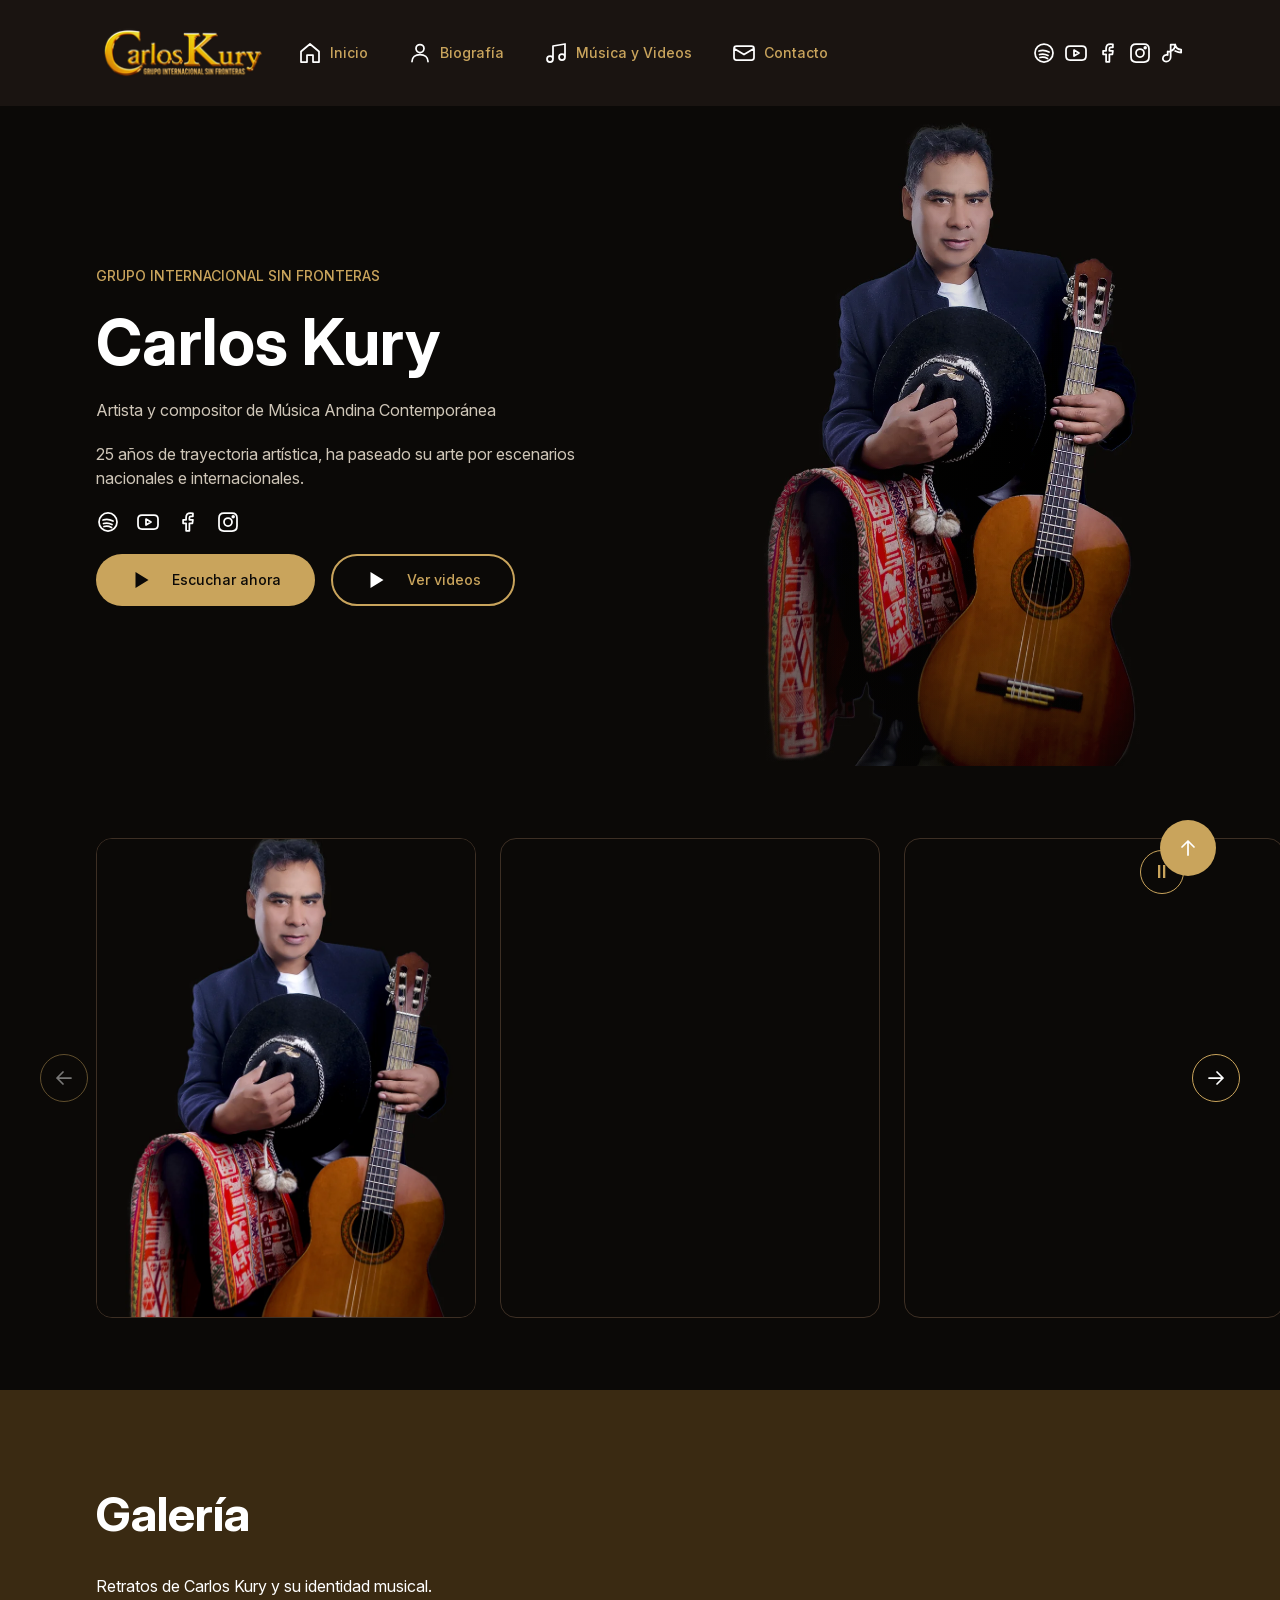
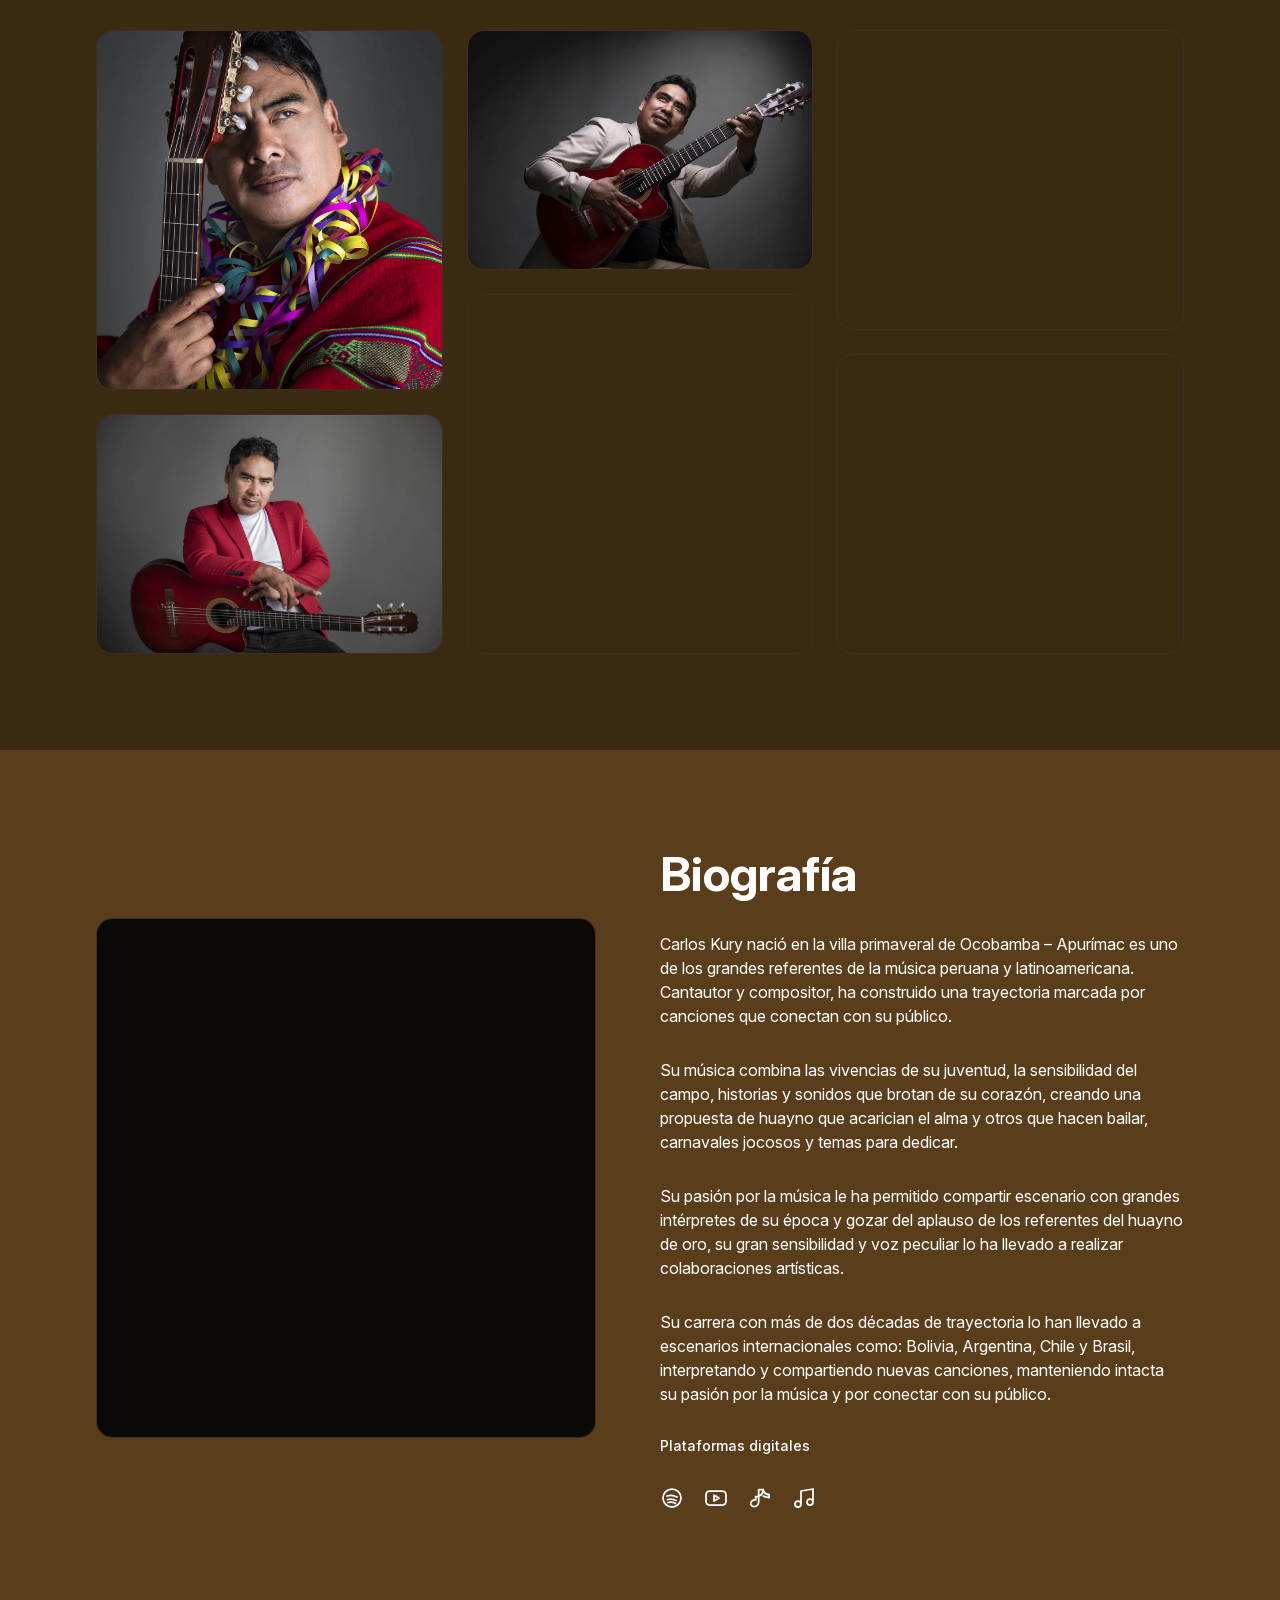
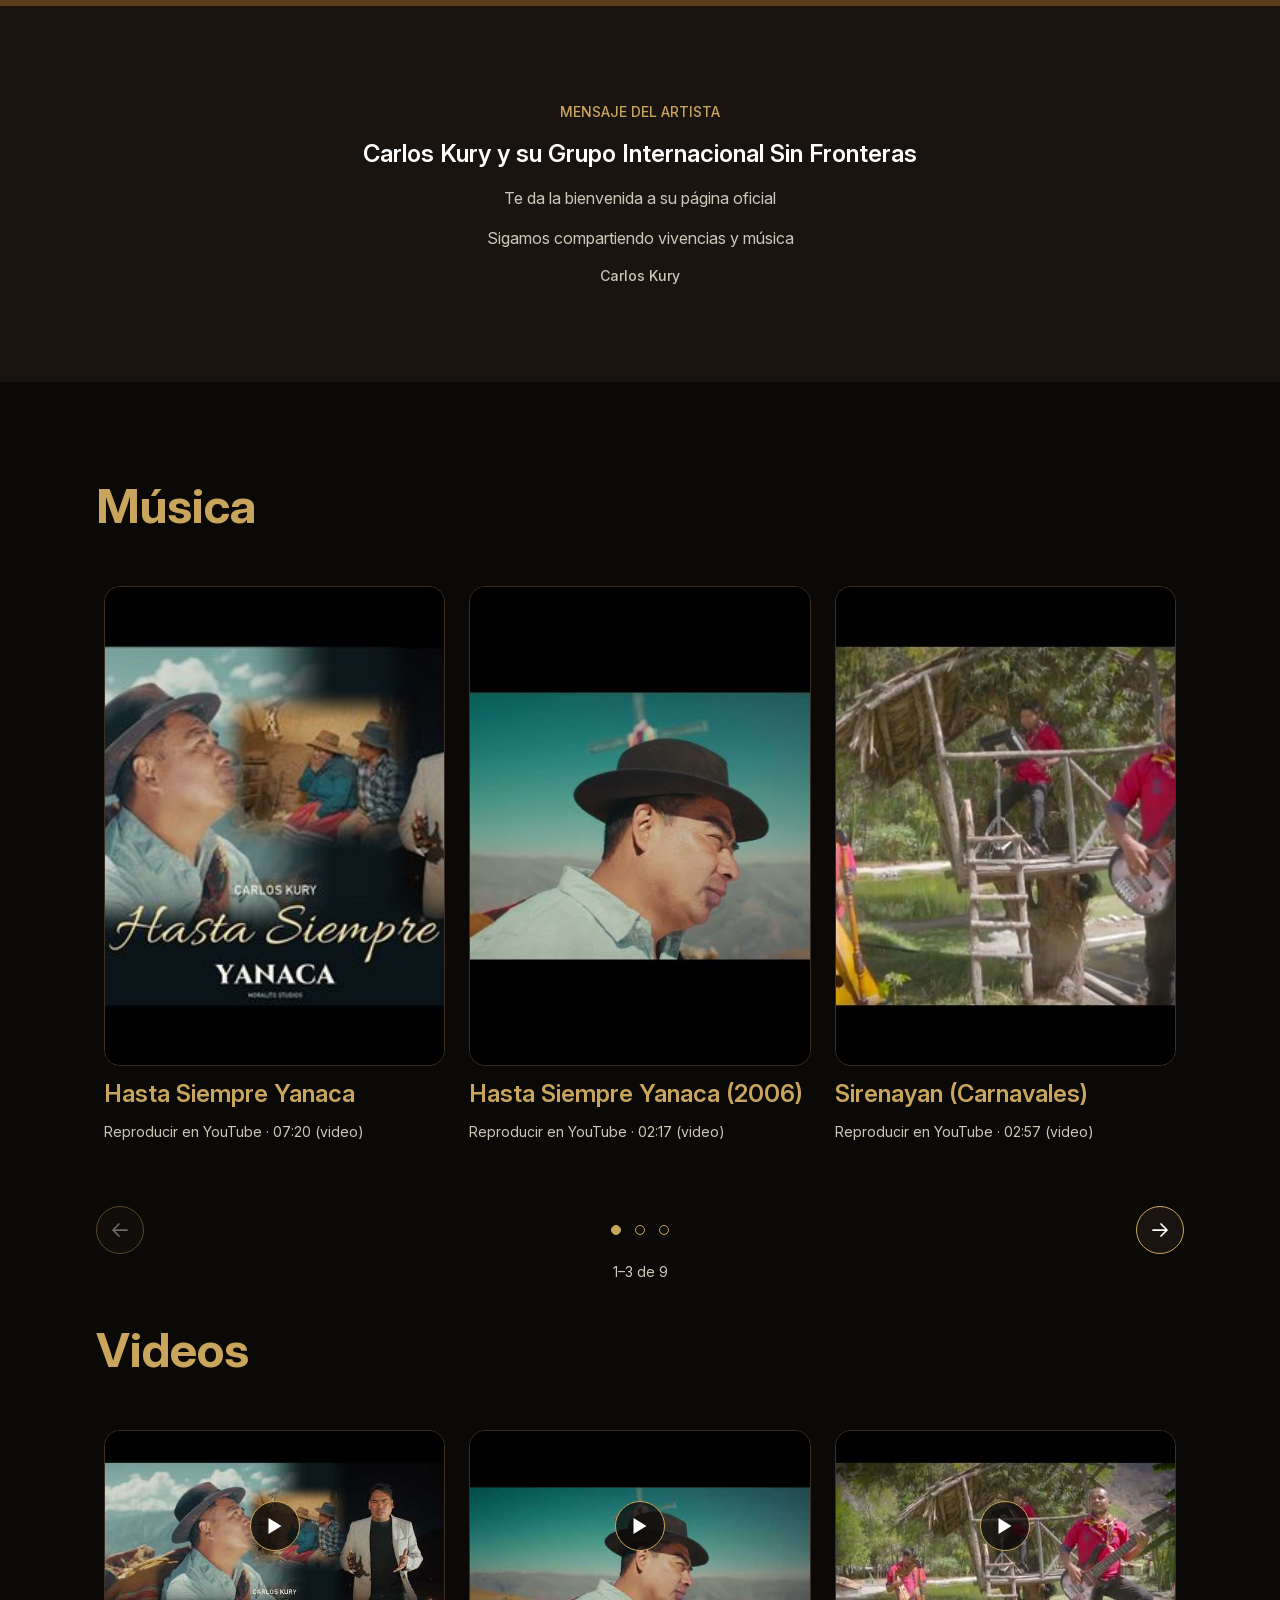
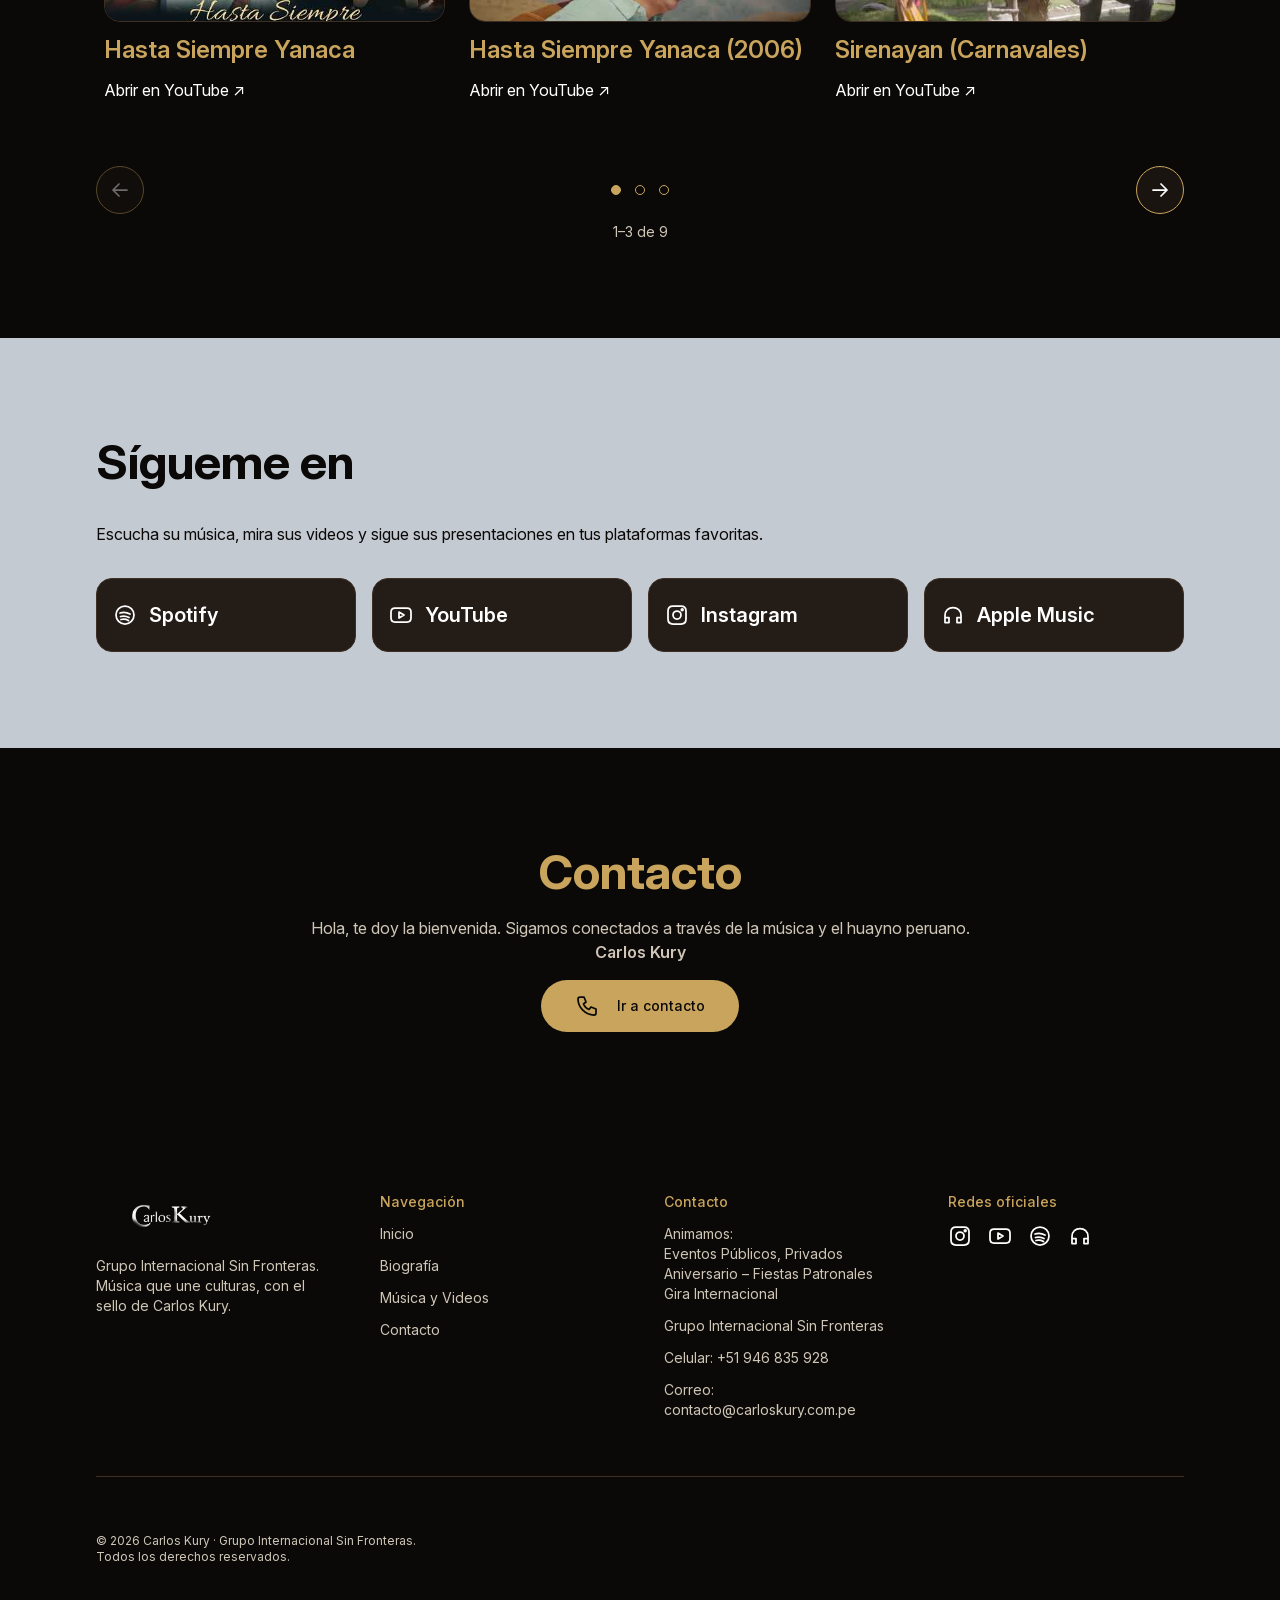
<file: index.html>
<!doctype html>
<html lang="es">
<head>
  <meta charset="utf-8">
  <meta name="viewport" content="width=device-width, initial-scale=1">
  <meta name="description" content="Carlos Kury y su Grupo Internacional Sin Fronteras. Música Andina Contemporánea.">
  <title>Carlos Kury · Inicio</title>
  <link rel="stylesheet" href="css/tokens.css">
  <link rel="stylesheet" href="css/styles.css">
  <script src="js/main.js" defer></script>
  <script src="js/gallery.js" defer></script>
  <script src="js/music.js" defer></script>
  <script src="js/videos.js" defer></script>
</head>
<body id="arriba">
  <a class="skip-link" href="#contenido">Saltar al contenido</a>
  <header class="header">
    <div class="header__inner">
      <a class="brand" href="index.html" aria-label="Carlos Kury, Inicio"><img src="assets/images/optimized/a709b-340.webp" srcset="assets/images/optimized/a709b-170.webp 1x, assets/images/optimized/a709b-340.webp 2x, assets/images/optimized/a709b-510.webp 3x" width="170" height="58" alt="Carlos Kury · Grupo Internacional Sin Fronteras"></a>
      <button class="menu-toggle" type="button" aria-expanded="false" aria-controls="navegacion" aria-label="Abrir menú" hidden>
        <img class="menu-toggle__open" src="assets/icons/5ea86.svg" width="24" height="24" alt="">
        <img class="menu-toggle__close" src="assets/icons/0c98d.svg" width="24" height="24" alt="">
      </button>
      <div class="header__navigation" id="navegacion">
        <nav aria-label="Navegación principal">
          <ul class="nav-list">
            <li><a class="nav-link" href="index.html" aria-current="page"><img src="assets/icons/63a29.svg" width="24" height="24" alt="">Inicio</a></li>
            <li><a class="nav-link" href="nosotros.html"><img src="assets/icons/14fbd.svg" width="24" height="24" alt="">Biografía</a></li>
            <li><a class="nav-link" href="musica-y-videos.html"><img src="assets/icons/886fa.svg" width="24" height="24" alt="">Música y Videos</a></li>
            <li><a class="nav-link" href="contacto.html"><img src="assets/icons/ec4e2.svg" width="24" height="24" alt="">Contacto</a></li>
          </ul>
        </nav>
        <div class="socials" aria-label="Plataformas digitales; enlaces oficiales pendientes"><span class="socials__item" title="spotify: enlace oficial pendiente"><img src="assets/icons/c1be1.svg" width="24" height="24" alt="spotify (enlace oficial pendiente)"></span><span class="socials__item" title="youtube: enlace oficial pendiente"><img src="assets/icons/a0c02.svg" width="24" height="24" alt="youtube (enlace oficial pendiente)"></span><span class="socials__item" title="facebook: enlace oficial pendiente"><img src="assets/icons/9671b.svg" width="24" height="24" alt="facebook (enlace oficial pendiente)"></span><span class="socials__item" title="instagram: enlace oficial pendiente"><img src="assets/icons/aaa4f.svg" width="24" height="24" alt="instagram (enlace oficial pendiente)"></span><span class="socials__item" title="tiktok: enlace oficial pendiente"><img src="assets/icons/0e75f.svg" width="24" height="24" alt="tiktok (enlace oficial pendiente)"></span></div>
      </div>
    </div>
  </header>
  <main id="contenido" tabindex="-1">
    <section class="hero official-hero official-hero--home" aria-labelledby="titulo">
      <img class="hero__image" src="assets/images/official/kury-0507-800.webp" srcset="assets/images/official/kury-0507-480.webp 480w, assets/images/official/kury-0507-800.webp 800w, assets/images/official/kury-0507-1200.webp 1200w, assets/images/official/kury-0507-1800.webp 1800w" sizes="(max-width: 767px) 100vw, 60vw" width="4069" height="6143" alt="" fetchpriority="high" decoding="async">
      
      <div class="hero__content">
        <p class="eyebrow">GRUPO INTERNACIONAL SIN FRONTERAS</p>
        <h1 id="titulo">Carlos Kury</h1>
        <p>Artista y compositor de Música Andina Contemporánea</p>
        <p>25 años de trayectoria artística, ha paseado su arte por escenarios nacionales e internacionales.</p>
        <div class="socials" aria-label="Plataformas digitales; enlaces oficiales pendientes"><span class="socials__item" title="spotify: enlace oficial pendiente"><img src="assets/icons/c1be1.svg" width="24" height="24" alt="spotify (enlace oficial pendiente)"></span><span class="socials__item" title="youtube: enlace oficial pendiente"><img src="assets/icons/a0c02.svg" width="24" height="24" alt="youtube (enlace oficial pendiente)"></span><span class="socials__item" title="facebook: enlace oficial pendiente"><img src="assets/icons/9671b.svg" width="24" height="24" alt="facebook (enlace oficial pendiente)"></span><span class="socials__item" title="instagram: enlace oficial pendiente"><img src="assets/icons/aaa4f.svg" width="24" height="24" alt="instagram (enlace oficial pendiente)"></span></div>
        <div class="hero__actions">
          <a class="button button--primary" href="#musica"><img src="assets/icons/dac3b.svg" width="24" height="24" alt="">Escuchar ahora</a>
          <a class="button button--secondary" href="#videos"><img src="assets/icons/bdbb2.svg" width="24" height="24" alt="">Ver videos</a>
        </div>
      </div>
    </section>
    <section class="artist-carousel" aria-label="Carrusel de fotografías oficiales de Carlos Kury">
      <button class="carousel-pause" type="button" data-carousel-pause aria-controls="fotos" aria-label="Pausar carrusel" title="Pausar carrusel" aria-pressed="false" hidden>Ⅱ</button>
      <div class="artist-carousel__track" id="fotos" tabindex="0" role="region" aria-label="Fotografías de Carlos Kury; desliza o usa las flechas"><figure class="artist-carousel__slide"><img class="" src="assets/images/official/kury-0507-800.webp" srcset="assets/images/official/kury-0507-480.webp 480w, assets/images/official/kury-0507-800.webp 800w, assets/images/official/kury-0507-1200.webp 1200w, assets/images/official/kury-0507-1800.webp 1800w" sizes="(max-width: 767px) 260px, 380px" width="4069" height="6143" alt="Carlos Kury con guitarra, sombrero y tejido andino" loading="lazy" decoding="async"></figure>
<figure class="artist-carousel__slide"><img class="" src="assets/images/official/kury-014-800.webp" srcset="assets/images/official/kury-014-480.webp 480w, assets/images/official/kury-014-800.webp 800w, assets/images/official/kury-014-1200.webp 1200w, assets/images/official/kury-014-1800.webp 1800w" sizes="(max-width: 767px) 260px, 380px" width="4480" height="6720" alt="Carlos Kury con sombrero y poncho rojo, sentado con su guitarra" loading="lazy" decoding="async"></figure>
<figure class="artist-carousel__slide"><img class="" src="assets/images/official/kury-002-800.webp" srcset="assets/images/official/kury-002-480.webp 480w, assets/images/official/kury-002-800.webp 800w, assets/images/official/kury-002-1200.webp 1200w, assets/images/official/kury-002-1800.webp 1800w" sizes="(max-width: 767px) 260px, 380px" width="4480" height="6720" alt="Carlos Kury abraza su guitarra, vestido con saco rojo" loading="lazy" decoding="async"></figure>
<figure class="artist-carousel__slide"><img class="" src="assets/images/official/kury-0494-800.webp" srcset="assets/images/official/kury-0494-480.webp 480w, assets/images/official/kury-0494-800.webp 800w, assets/images/official/kury-0494-1200.webp 1200w, assets/images/official/kury-0494-1800.webp 1800w" sizes="(max-width: 767px) 260px, 380px" width="4069" height="6143" alt="Carlos Kury sostiene su guitarra y se acomoda el sombrero" loading="lazy" decoding="async"></figure>
<figure class="artist-carousel__slide"><img class="" src="assets/images/official/kury-022-800.webp" srcset="assets/images/official/kury-022-480.webp 480w, assets/images/official/kury-022-800.webp 800w, assets/images/official/kury-022-1200.webp 1200w, assets/images/official/kury-022-1800.webp 1800w" sizes="(max-width: 767px) 260px, 380px" width="4480" height="6720" alt="Retrato de Carlos Kury con guitarra y cintas de colores" loading="lazy" decoding="async"></figure></div>
      <button class="carousel-arrow carousel-arrow--prev" type="button" data-scroll="-1" aria-controls="fotos" aria-label="Fotografía anterior" hidden><img src="assets/icons/1b2a3.svg" width="24" height="24" alt=""></button>
      <button class="carousel-arrow carousel-arrow--next" type="button" data-scroll="1" aria-controls="fotos" aria-label="Fotografía siguiente" hidden><img src="assets/icons/1b2a3.svg" width="24" height="24" alt=""></button>
    </section>
    <section class="section gallery" aria-labelledby="galeria-titulo">
      <h2 id="galeria-titulo">Galería</h2>
      <p>Retratos de Carlos Kury y su identidad musical.</p>
      <div class="gallery__grid" tabindex="0" role="region" aria-label="Galería de seis fotografías de Carlos Kury; desplazamiento vertical en móvil"><figure class="gallery__item"><img class="" src="assets/images/official/kury-012-1800.webp" srcset="assets/images/official/kury-012-800.webp 800w, assets/images/official/kury-012-1200.webp 1200w, assets/images/official/kury-012-1800.webp 1800w" sizes="(max-width: 767px) 800px, 1200px" width="4480" height="6720" alt="Carlos Kury con guitarra y poncho andino" loading="lazy" decoding="async"></figure>
<figure class="gallery__item"><img class="" src="assets/images/official/kury-004-1800.webp" srcset="assets/images/official/kury-004-800.webp 800w, assets/images/official/kury-004-1200.webp 1200w, assets/images/official/kury-004-1800.webp 1800w" sizes="(max-width: 767px) 800px, 1200px" width="6720" height="4480" alt="Carlos Kury con saco rojo y guitarra sobre sus piernas" loading="lazy" decoding="async"></figure>
<figure class="gallery__item"><img class="" src="assets/images/official/kury-019-1800.webp" srcset="assets/images/official/kury-019-800.webp 800w, assets/images/official/kury-019-1200.webp 1200w, assets/images/official/kury-019-1800.webp 1800w" sizes="(max-width: 767px) 800px, 1200px" width="6720" height="4480" alt="Carlos Kury interpreta su guitarra con saco claro" loading="lazy" decoding="async"></figure>
<figure class="gallery__item"><img class="" src="assets/images/official/kury-014-1800.webp" srcset="assets/images/official/kury-014-800.webp 800w, assets/images/official/kury-014-1200.webp 1200w, assets/images/official/kury-014-1800.webp 1800w" sizes="(max-width: 767px) 800px, 1200px" width="4480" height="6720" alt="Carlos Kury con sombrero y poncho rojo, sentado con su guitarra" loading="lazy" decoding="async"></figure>
<figure class="gallery__item"><img class="" src="assets/images/official/kury-022-1800.webp" srcset="assets/images/official/kury-022-800.webp 800w, assets/images/official/kury-022-1200.webp 1200w, assets/images/official/kury-022-1800.webp 1800w" sizes="(max-width: 767px) 800px, 1200px" width="4480" height="6720" alt="Retrato de Carlos Kury con guitarra y cintas de colores" loading="lazy" decoding="async"></figure>
<figure class="gallery__item"><img class="" src="assets/images/official/kury-002-1800.webp" srcset="assets/images/official/kury-002-800.webp 800w, assets/images/official/kury-002-1200.webp 1200w, assets/images/official/kury-002-1800.webp 1800w" sizes="(max-width: 767px) 800px, 1200px" width="4480" height="6720" alt="Carlos Kury abraza su guitarra, vestido con saco rojo" loading="lazy" decoding="async"></figure></div>
    </section>
    <section class="section biography" id="biografia" aria-labelledby="biografia-titulo">
      <figure class="biography__photo"><img class="" src="assets/images/official/kury-017-800.webp" srcset="assets/images/official/kury-017-480.webp 480w, assets/images/official/kury-017-800.webp 800w, assets/images/official/kury-017-1200.webp 1200w, assets/images/official/kury-017-1800.webp 1800w" sizes="(max-width: 767px) calc(100vw - 48px), 46vw" width="4480" height="6720" alt="Carlos Kury con saco claro abrazando su guitarra" loading="lazy" decoding="async"></figure>
      <div class="biography__text"><h2 id="biografia-titulo">Biografía</h2><p>Carlos Kury nació en la villa primaveral de Ocobamba – Apurímac es uno de los grandes referentes de la música peruana y latinoamericana. Cantautor y compositor, ha construido una trayectoria marcada por canciones que conectan con su público.</p>
<p>Su música combina las vivencias de su juventud, la sensibilidad del campo, historias y sonidos que brotan de su corazón, creando una propuesta de huayno que acarician el alma y otros que hacen bailar, carnavales jocosos y temas para dedicar.</p>
<p>Su pasión por la música le ha permitido compartir escenario con grandes intérpretes de su época y gozar del aplauso de los referentes del huayno de oro, su gran sensibilidad y voz peculiar lo ha llevado a realizar colaboraciones artísticas.</p>
<p>Su carrera con más de dos décadas de trayectoria lo han llevado a escenarios internacionales como: Bolivia, Argentina, Chile y Brasil, interpretando y compartiendo nuevas canciones, manteniendo intacta su pasión por la música y por conectar con su público.</p>
        <p class="label">Plataformas digitales</p><div class="socials" aria-label="Plataformas digitales; enlaces oficiales pendientes"><span class="socials__item" title="spotify: enlace oficial pendiente"><img src="assets/icons/c1be1.svg" width="24" height="24" alt="spotify (enlace oficial pendiente)"></span><span class="socials__item" title="youtube: enlace oficial pendiente"><img src="assets/icons/a0c02.svg" width="24" height="24" alt="youtube (enlace oficial pendiente)"></span><span class="socials__item" title="tiktok: enlace oficial pendiente"><img src="assets/icons/0e75f.svg" width="24" height="24" alt="tiktok (enlace oficial pendiente)"></span><span class="socials__item" title="music: enlace oficial pendiente"><img src="assets/icons/886fa.svg" width="24" height="24" alt="music (enlace oficial pendiente)"></span></div>
      </div>
    </section>
    <section class="section message" aria-labelledby="mensaje-titulo">
      <h2 class="eyebrow" id="mensaje-titulo">MENSAJE DEL ARTISTA</h2>
      <p class="message__title">Carlos Kury y su Grupo Internacional Sin Fronteras</p>
      <p>Te da la bienvenida a su página oficial</p>
      <p>Sigamos compartiendo vivencias y música</p>
      <p class="label">Carlos Kury</p>
    </section>
    <section class="section media-section" aria-label="Música y Videos">
      <h2 id="musica">Música</h2>
      <div class="music-carousel" role="region" aria-roledescription="carrusel" aria-labelledby="musica">
      <div class="media-track media-track--albums" id="canciones" tabindex="0" aria-label="Canciones: usa las flechas del teclado o desliza para navegar"><article class="media-card"><img src="assets/images/music-thumbnails/cZzpsOK4njc-480.jpg" srcset="assets/images/music-thumbnails/cZzpsOK4njc-320.jpg 320w, assets/images/music-thumbnails/cZzpsOK4njc-480.jpg 480w" sizes="(max-width: 767px) calc(100vw - 64px), (max-width: 1199px) calc((100vw - 120px) / 2), calc((100vw - 256px) / 3)" width="480" height="480" loading="lazy" decoding="async" alt="Miniatura del video Hasta Siempre Yanaca de Carlos Kury"><h3>Hasta Siempre Yanaca</h3><p><a class="music-play" href="https://www.youtube.com/watch?v=cZzpsOK4njc" data-video-url="https://www.youtube.com/watch?v=cZzpsOK4njc" aria-label="Reproducir Hasta Siempre Yanaca">Reproducir en YouTube</a> · 07:20 <span>(video)</span></p></article>
<article class="media-card"><img src="assets/images/music-thumbnails/f17g6OlxvII-480.jpg" srcset="assets/images/music-thumbnails/f17g6OlxvII-320.jpg 320w, assets/images/music-thumbnails/f17g6OlxvII-480.jpg 480w" sizes="(max-width: 767px) calc(100vw - 64px), (max-width: 1199px) calc((100vw - 120px) / 2), calc((100vw - 256px) / 3)" width="480" height="480" loading="lazy" decoding="async" alt="Miniatura del video Hasta Siempre Yanaca (2006) de Carlos Kury"><h3>Hasta Siempre Yanaca (2006)</h3><p><a class="music-play" href="https://www.youtube.com/watch?v=f17g6OlxvII" data-video-url="https://www.youtube.com/watch?v=f17g6OlxvII" aria-label="Reproducir Hasta Siempre Yanaca (2006)">Reproducir en YouTube</a> · 02:17 <span>(video)</span></p></article>
<article class="media-card"><img src="assets/images/music-thumbnails/8xu4BnNQAP8-480.jpg" srcset="assets/images/music-thumbnails/8xu4BnNQAP8-320.jpg 320w, assets/images/music-thumbnails/8xu4BnNQAP8-480.jpg 480w" sizes="(max-width: 767px) calc(100vw - 64px), (max-width: 1199px) calc((100vw - 120px) / 2), calc((100vw - 256px) / 3)" width="480" height="480" loading="lazy" decoding="async" alt="Miniatura del video Sirenayan (Carnavales) de Carlos Kury"><h3>Sirenayan (Carnavales)</h3><p><a class="music-play" href="https://www.youtube.com/watch?v=8xu4BnNQAP8" data-video-url="https://www.youtube.com/watch?v=8xu4BnNQAP8" aria-label="Reproducir Sirenayan (Carnavales)">Reproducir en YouTube</a> · 02:57 <span>(video)</span></p></article>
<article class="media-card"><img src="assets/images/music-thumbnails/A7UjnlMDLvY-480.jpg" srcset="assets/images/music-thumbnails/A7UjnlMDLvY-320.jpg 320w, assets/images/music-thumbnails/A7UjnlMDLvY-480.jpg 480w" sizes="(max-width: 767px) calc(100vw - 64px), (max-width: 1199px) calc((100vw - 120px) / 2), calc((100vw - 256px) / 3)" width="480" height="480" loading="lazy" decoding="async" alt="Miniatura del video Si Lloras Por Mi (Huayno) de Carlos Kury"><h3>Si Lloras Por Mi (Huayno)</h3><p><a class="music-play" href="https://www.youtube.com/watch?v=A7UjnlMDLvY" data-video-url="https://www.youtube.com/watch?v=A7UjnlMDLvY" aria-label="Reproducir Si Lloras Por Mi (Huayno)">Reproducir en YouTube</a> · 03:42 <span>(video)</span></p></article>
<article class="media-card"><img src="assets/images/music-thumbnails/LX_mz8MEkiY-480.jpg" srcset="assets/images/music-thumbnails/LX_mz8MEkiY-320.jpg 320w, assets/images/music-thumbnails/LX_mz8MEkiY-480.jpg 480w" sizes="(max-width: 767px) calc(100vw - 64px), (max-width: 1199px) calc((100vw - 120px) / 2), calc((100vw - 256px) / 3)" width="480" height="480" loading="lazy" decoding="async" alt="Miniatura del video Rio Churin (Huayno) de Carlos Kury"><h3>Rio Churin (Huayno)</h3><p><a class="music-play" href="https://www.youtube.com/watch?v=LX_mz8MEkiY" data-video-url="https://www.youtube.com/watch?v=LX_mz8MEkiY" aria-label="Reproducir Rio Churin (Huayno)">Reproducir en YouTube</a> · 03:23 <span>(video)</span></p></article>
<article class="media-card"><img src="assets/images/music-thumbnails/qTdK6Etz6Kw-480.jpg" srcset="assets/images/music-thumbnails/qTdK6Etz6Kw-320.jpg 320w, assets/images/music-thumbnails/qTdK6Etz6Kw-480.jpg 480w" sizes="(max-width: 767px) calc(100vw - 64px), (max-width: 1199px) calc((100vw - 120px) / 2), calc((100vw - 256px) / 3)" width="480" height="480" loading="lazy" decoding="async" alt="Miniatura del video Ponchito Rojo (Huayno) de Carlos Kury"><h3>Ponchito Rojo (Huayno)</h3><p><a class="music-play" href="https://www.youtube.com/watch?v=qTdK6Etz6Kw" data-video-url="https://www.youtube.com/watch?v=qTdK6Etz6Kw" aria-label="Reproducir Ponchito Rojo (Huayno)">Reproducir en YouTube</a> · 03:29 <span>(video)</span></p></article>
<article class="media-card"><img src="assets/images/music-thumbnails/UolSYIt3j-Y-480.jpg" srcset="assets/images/music-thumbnails/UolSYIt3j-Y-320.jpg 320w, assets/images/music-thumbnails/UolSYIt3j-Y-480.jpg 480w" sizes="(max-width: 767px) calc(100vw - 64px), (max-width: 1199px) calc((100vw - 120px) / 2), calc((100vw - 256px) / 3)" width="480" height="480" loading="lazy" decoding="async" alt="Miniatura del video Papel Sellado (Huayno) de Carlos Kury"><h3>Papel Sellado (Huayno)</h3><p><a class="music-play" href="https://www.youtube.com/watch?v=UolSYIt3j-Y" data-video-url="https://www.youtube.com/watch?v=UolSYIt3j-Y" aria-label="Reproducir Papel Sellado (Huayno)">Reproducir en YouTube</a> · 03:29 <span>(video)</span></p></article>
<article class="media-card"><img src="assets/images/music-thumbnails/fMQDOI99XdI-480.jpg" srcset="assets/images/music-thumbnails/fMQDOI99XdI-320.jpg 320w, assets/images/music-thumbnails/fMQDOI99XdI-480.jpg 480w" sizes="(max-width: 767px) calc(100vw - 64px), (max-width: 1199px) calc((100vw - 120px) / 2), calc((100vw - 256px) / 3)" width="480" height="480" loading="lazy" decoding="async" alt="Miniatura del video Mi Mollecito (Huayno) de Carlos Kury"><h3>Mi Mollecito (Huayno)</h3><p><a class="music-play" href="https://www.youtube.com/watch?v=fMQDOI99XdI" data-video-url="https://www.youtube.com/watch?v=fMQDOI99XdI" aria-label="Reproducir Mi Mollecito (Huayno)">Reproducir en YouTube</a> · 03:02 <span>(video)</span></p></article>
<article class="media-card"><img src="assets/images/music-thumbnails/hghl3TVuaY8-480.jpg" srcset="assets/images/music-thumbnails/hghl3TVuaY8-320.jpg 320w, assets/images/music-thumbnails/hghl3TVuaY8-480.jpg 480w" sizes="(max-width: 767px) calc(100vw - 64px), (max-width: 1199px) calc((100vw - 120px) / 2), calc((100vw - 256px) / 3)" width="480" height="480" loading="lazy" decoding="async" alt="Miniatura del video Con Dinero o Sin Dinero (Carnavales) de Carlos Kury"><h3>Con Dinero o Sin Dinero (Carnavales)</h3><p><a class="music-play" href="https://www.youtube.com/watch?v=hghl3TVuaY8" data-video-url="https://www.youtube.com/watch?v=hghl3TVuaY8" aria-label="Reproducir Con Dinero o Sin Dinero (Carnavales)">Reproducir en YouTube</a> · 03:02 <span>(video)</span></p></article></div>
      <div class="music-controls" hidden>
        <button class="music-arrow music-arrow--previous" type="button" data-music-step="-1" aria-controls="canciones" aria-label="Canciones anteriores"><img src="assets/icons/1b2a3.svg" width="24" height="24" alt=""></button>
        <div class="music-pagination" role="group" aria-label="Páginas de canciones"></div>
        <button class="music-arrow" type="button" data-music-step="1" aria-controls="canciones" aria-label="Canciones siguientes"><img src="assets/icons/1b2a3.svg" width="24" height="24" alt=""></button>
      </div>
      <p class="music-position" role="status" aria-live="polite" aria-atomic="true"></p>
      </div>
      <h2 id="videos">Videos</h2>
      <div class="video-carousel" role="region" aria-roledescription="carrusel" aria-labelledby="videos">
      <div class="media-track media-track--videos" id="lista-videos" tabindex="0" aria-label="Videos: usa las flechas del teclado o desliza para navegar"><article class="media-card"><a class="video-preview" href="https://www.youtube.com/watch?v=cZzpsOK4njc" data-video-url="https://www.youtube.com/watch?v=cZzpsOK4njc" target="_blank" rel="noopener noreferrer" aria-label="Reproducir Hasta Siempre Yanaca"><img src="assets/images/cZzpsOK4njc.jpg" width="480" height="360" loading="lazy" decoding="async" alt="Miniatura de Hasta Siempre Yanaca de Carlos Kury"><img class="video-preview__play" src="assets/icons/bdbb2.svg" width="24" height="24" alt=""></a><h3>Hasta Siempre Yanaca</h3><a class="youtube-link" href="https://www.youtube.com/watch?v=cZzpsOK4njc" target="_blank" rel="noopener noreferrer" aria-label="Abrir Hasta Siempre Yanaca en YouTube (nueva pestaña)">Abrir en YouTube ↗</a></article>
<article class="media-card"><a class="video-preview" href="https://www.youtube.com/watch?v=f17g6OlxvII" data-video-url="https://www.youtube.com/watch?v=f17g6OlxvII" target="_blank" rel="noopener noreferrer" aria-label="Reproducir Hasta Siempre Yanaca (2006)"><img src="assets/images/f17g6OlxvII.jpg" width="480" height="360" loading="lazy" decoding="async" alt="Miniatura de Hasta Siempre Yanaca (2006) de Carlos Kury"><img class="video-preview__play" src="assets/icons/bdbb2.svg" width="24" height="24" alt=""></a><h3>Hasta Siempre Yanaca (2006)</h3><a class="youtube-link" href="https://www.youtube.com/watch?v=f17g6OlxvII" target="_blank" rel="noopener noreferrer" aria-label="Abrir Hasta Siempre Yanaca (2006) en YouTube (nueva pestaña)">Abrir en YouTube ↗</a></article>
<article class="media-card"><a class="video-preview" href="https://www.youtube.com/watch?v=8xu4BnNQAP8" data-video-url="https://www.youtube.com/watch?v=8xu4BnNQAP8" target="_blank" rel="noopener noreferrer" aria-label="Reproducir Sirenayan (Carnavales)"><img src="assets/images/8xu4BnNQAP8.jpg" width="480" height="360" loading="lazy" decoding="async" alt="Miniatura de Sirenayan (Carnavales) de Carlos Kury"><img class="video-preview__play" src="assets/icons/bdbb2.svg" width="24" height="24" alt=""></a><h3>Sirenayan (Carnavales)</h3><a class="youtube-link" href="https://www.youtube.com/watch?v=8xu4BnNQAP8" target="_blank" rel="noopener noreferrer" aria-label="Abrir Sirenayan (Carnavales) en YouTube (nueva pestaña)">Abrir en YouTube ↗</a></article>
<article class="media-card"><a class="video-preview" href="https://www.youtube.com/watch?v=A7UjnlMDLvY" data-video-url="https://www.youtube.com/watch?v=A7UjnlMDLvY" target="_blank" rel="noopener noreferrer" aria-label="Reproducir Si Lloras Por Mi (Huayno)"><img src="assets/images/A7UjnlMDLvY.jpg" width="480" height="360" loading="lazy" decoding="async" alt="Miniatura de Si Lloras Por Mi (Huayno) de Carlos Kury"><img class="video-preview__play" src="assets/icons/bdbb2.svg" width="24" height="24" alt=""></a><h3>Si Lloras Por Mi (Huayno)</h3><a class="youtube-link" href="https://www.youtube.com/watch?v=A7UjnlMDLvY" target="_blank" rel="noopener noreferrer" aria-label="Abrir Si Lloras Por Mi (Huayno) en YouTube (nueva pestaña)">Abrir en YouTube ↗</a></article>
<article class="media-card"><a class="video-preview" href="https://www.youtube.com/watch?v=LX_mz8MEkiY" data-video-url="https://www.youtube.com/watch?v=LX_mz8MEkiY" target="_blank" rel="noopener noreferrer" aria-label="Reproducir Rio Churin (Huayno)"><img src="assets/images/LX_mz8MEkiY.jpg" width="480" height="360" loading="lazy" decoding="async" alt="Miniatura de Rio Churin (Huayno) de Carlos Kury"><img class="video-preview__play" src="assets/icons/bdbb2.svg" width="24" height="24" alt=""></a><h3>Rio Churin (Huayno)</h3><a class="youtube-link" href="https://www.youtube.com/watch?v=LX_mz8MEkiY" target="_blank" rel="noopener noreferrer" aria-label="Abrir Rio Churin (Huayno) en YouTube (nueva pestaña)">Abrir en YouTube ↗</a></article>
<article class="media-card"><a class="video-preview" href="https://www.youtube.com/watch?v=qTdK6Etz6Kw" data-video-url="https://www.youtube.com/watch?v=qTdK6Etz6Kw" target="_blank" rel="noopener noreferrer" aria-label="Reproducir Ponchito Rojo (Huayno)"><img src="assets/images/qTdK6Etz6Kw.jpg" width="480" height="360" loading="lazy" decoding="async" alt="Miniatura de Ponchito Rojo (Huayno) de Carlos Kury"><img class="video-preview__play" src="assets/icons/bdbb2.svg" width="24" height="24" alt=""></a><h3>Ponchito Rojo (Huayno)</h3><a class="youtube-link" href="https://www.youtube.com/watch?v=qTdK6Etz6Kw" target="_blank" rel="noopener noreferrer" aria-label="Abrir Ponchito Rojo (Huayno) en YouTube (nueva pestaña)">Abrir en YouTube ↗</a></article>
<article class="media-card"><a class="video-preview" href="https://www.youtube.com/watch?v=UolSYIt3j-Y" data-video-url="https://www.youtube.com/watch?v=UolSYIt3j-Y" target="_blank" rel="noopener noreferrer" aria-label="Reproducir Papel Sellado (Huayno)"><img src="assets/images/UolSYIt3j-Y.jpg" width="480" height="360" loading="lazy" decoding="async" alt="Miniatura de Papel Sellado (Huayno) de Carlos Kury"><img class="video-preview__play" src="assets/icons/bdbb2.svg" width="24" height="24" alt=""></a><h3>Papel Sellado (Huayno)</h3><a class="youtube-link" href="https://www.youtube.com/watch?v=UolSYIt3j-Y" target="_blank" rel="noopener noreferrer" aria-label="Abrir Papel Sellado (Huayno) en YouTube (nueva pestaña)">Abrir en YouTube ↗</a></article>
<article class="media-card"><a class="video-preview" href="https://www.youtube.com/watch?v=fMQDOI99XdI" data-video-url="https://www.youtube.com/watch?v=fMQDOI99XdI" target="_blank" rel="noopener noreferrer" aria-label="Reproducir Mi Mollecito (Huayno)"><img src="assets/images/fMQDOI99XdI.jpg" width="480" height="360" loading="lazy" decoding="async" alt="Miniatura de Mi Mollecito (Huayno) de Carlos Kury"><img class="video-preview__play" src="assets/icons/bdbb2.svg" width="24" height="24" alt=""></a><h3>Mi Mollecito (Huayno)</h3><a class="youtube-link" href="https://www.youtube.com/watch?v=fMQDOI99XdI" target="_blank" rel="noopener noreferrer" aria-label="Abrir Mi Mollecito (Huayno) en YouTube (nueva pestaña)">Abrir en YouTube ↗</a></article>
<article class="media-card"><a class="video-preview" href="https://www.youtube.com/watch?v=hghl3TVuaY8" data-video-url="https://www.youtube.com/watch?v=hghl3TVuaY8" target="_blank" rel="noopener noreferrer" aria-label="Reproducir Con Dinero o Sin Dinero (Carnavales)"><img src="assets/images/hghl3TVuaY8.jpg" width="480" height="360" loading="lazy" decoding="async" alt="Miniatura de Con Dinero o Sin Dinero (Carnavales) de Carlos Kury"><img class="video-preview__play" src="assets/icons/bdbb2.svg" width="24" height="24" alt=""></a><h3>Con Dinero o Sin Dinero (Carnavales)</h3><a class="youtube-link" href="https://www.youtube.com/watch?v=hghl3TVuaY8" target="_blank" rel="noopener noreferrer" aria-label="Abrir Con Dinero o Sin Dinero (Carnavales) en YouTube (nueva pestaña)">Abrir en YouTube ↗</a></article></div>
      <div class="music-controls" data-video-controls hidden>
        <button class="music-arrow music-arrow--previous" type="button" data-video-step="-1" aria-controls="lista-videos" aria-label="Videos anteriores"><img src="assets/icons/1b2a3.svg" width="24" height="24" alt=""></button>
        <div class="music-pagination" data-video-pagination role="group" aria-label="Páginas de videos"></div>
        <button class="music-arrow" type="button" data-video-step="1" aria-controls="lista-videos" aria-label="Videos siguientes"><img src="assets/icons/1b2a3.svg" width="24" height="24" alt=""></button>
      </div>
      <p class="music-position" data-video-position role="status" aria-live="polite" aria-atomic="true"></p>
      </div>
    </section>
    <section class="section channels" aria-labelledby="canales-titulo">
      <h2 id="canales-titulo">Sígueme en</h2>
      <p>Escucha su música, mira sus videos y sigue sus presentaciones en tus plataformas favoritas.</p>
      <div class="channels__grid"><a class="channel-card" href="https://open.spotify.com" target="_blank" rel="noopener noreferrer" aria-label="Spotify: enlace genérico de referencia, perfil oficial pendiente"><img src="assets/icons/c1be1.svg" width="24" height="24" alt=""><span>Spotify</span></a>
<a class="channel-card" href="https://www.youtube.com" target="_blank" rel="noopener noreferrer" aria-label="YouTube: enlace genérico de referencia, perfil oficial pendiente"><img src="assets/icons/a0c02.svg" width="24" height="24" alt=""><span>YouTube</span></a>
<a class="channel-card" href="https://www.instagram.com" target="_blank" rel="noopener noreferrer" aria-label="Instagram: enlace genérico de referencia, perfil oficial pendiente"><img src="assets/icons/aaa4f.svg" width="24" height="24" alt=""><span>Instagram</span></a>
<a class="channel-card" href="https://music.apple.com" target="_blank" rel="noopener noreferrer" aria-label="Apple Music: enlace genérico de referencia, perfil oficial pendiente"><img src="assets/icons/e2b44.svg" width="24" height="24" alt=""><span>Apple Music</span></a></div>
    </section>
    <section class="section contact" aria-labelledby="contacto-titulo">
      <h2 id="contacto-titulo">Contacto</h2>
      <p>Hola, te doy la bienvenida. Sigamos conectados a través de la música y el huayno peruano.<br><strong>Carlos Kury</strong></p>
      <a class="button button--primary" href="contacto.html"><picture><source media="(max-width: 767px)" srcset="assets/icons/3b752.svg"><img src="assets/icons/d5d8a.svg" width="24" height="24" alt=""></picture>Ir a contacto</a>
    </section>
  </main>
  <footer class="footer">
    <div class="footer__columns">
      <div class="footer__column"><a href="index.html" aria-label="Carlos Kury, Inicio"><img class="footer__logo" src="assets/images/optimized/fc20c-300.webp" srcset="assets/images/optimized/fc20c-150.webp 1x, assets/images/optimized/fc20c-300.webp 2x, assets/images/optimized/fc20c-450.webp 3x" width="150" height="52" alt="Carlos Kury" loading="lazy"></a><p>Grupo Internacional Sin Fronteras. Música que une culturas, con el sello de Carlos Kury.</p></div>
      <nav class="footer__column" aria-label="Navegación del pie"><h2>Navegación</h2><a href="index.html" aria-current="page">Inicio</a><a href="nosotros.html">Biografía</a><a href="musica-y-videos.html">Música y Videos</a><a href="contacto.html">Contacto</a></nav>
      <div class="footer__column"><h2>Contacto</h2><p>Animamos:<br>Eventos Públicos, Privados<br>Aniversario – Fiestas Patronales<br>Gira Internacional</p><p>Grupo Internacional Sin Fronteras</p><a href="tel:+51946835928">Celular: +51 946 835 928</a><a href="mailto:contacto@carloskury.com.pe">Correo: contacto@carloskury.com.pe</a></div>
      <div class="footer__column"><h2>Redes oficiales</h2><div class="socials" aria-label="Plataformas digitales; enlaces oficiales pendientes"><span class="socials__item" title="instagram: enlace oficial pendiente"><img src="assets/icons/aaa4f.svg" width="24" height="24" alt="instagram (enlace oficial pendiente)"></span><span class="socials__item" title="youtube: enlace oficial pendiente"><img src="assets/icons/a0c02.svg" width="24" height="24" alt="youtube (enlace oficial pendiente)"></span><span class="socials__item" title="spotify: enlace oficial pendiente"><img src="assets/icons/c1be1.svg" width="24" height="24" alt="spotify (enlace oficial pendiente)"></span><span class="socials__item" title="headphones: enlace oficial pendiente"><img src="assets/icons/e2b44.svg" width="24" height="24" alt="headphones (enlace oficial pendiente)"></span></div></div>
    </div>
    <hr>
    <p class="footer__copyright">© 2026 Carlos Kury · Grupo Internacional Sin Fronteras. Todos los derechos reservados.</p>
  </footer>
  <a class="back-top" href="#arriba" aria-label="Volver arriba"><img src="assets/icons/1b2a3.svg" width="24" height="24" alt=""></a>
  <dialog class="lightbox" aria-label="Visor de la galería fotográfica">
    <div class="lightbox__toolbar">
      <button class="lightbox__button" type="button" data-lightbox-close aria-label="Cerrar visor" autofocus><img src="assets/icons/0c98d.svg" width="24" height="24" alt=""></button>
    </div>
    <figure class="lightbox__stage"><img class="lightbox__image" alt="" draggable="false" hidden></figure>
    <div class="lightbox__controls">
      <button class="lightbox__button lightbox__previous" type="button" data-lightbox-step="-1" aria-label="Fotografía anterior"><img src="assets/icons/1b2a3.svg" width="24" height="24" alt=""></button>
      <p class="lightbox__counter" role="status" aria-live="polite" aria-atomic="true"></p>
      <button class="lightbox__button" type="button" data-lightbox-step="1" aria-label="Fotografía siguiente"><img src="assets/icons/1b2a3.svg" width="24" height="24" alt=""></button>
    </div>
  </dialog>
  <dialog class="video-modal" aria-labelledby="video-modal-title">
    <div class="video-modal__panel">
      <header class="video-modal__header"><h2 id="video-modal-title">Video</h2><button class="lightbox__button" type="button" data-video-close aria-label="Cerrar video" autofocus><img src="assets/icons/0c98d.svg" width="24" height="24" alt=""></button></header>
      <div class="video-modal__player"></div><p class="player-help">Si YouTube no permite la reproducción aquí, utiliza «Abrir en YouTube».</p>
      <p class="video-modal__pending" hidden>Contenido pendiente: todavía no hay un enlace de YouTube válido y aprobado para este video.</p>
    </div>
  </dialog>
  <dialog class="notice" aria-labelledby="aviso-titulo"><h2 id="aviso-titulo">Recurso pendiente</h2><p>El prototipo no incluye un enlace de reproducción aprobado para este contenido.</p><form method="dialog"><button class="button button--primary">Cerrar</button></form></dialog>
</body>
</html>
</file>
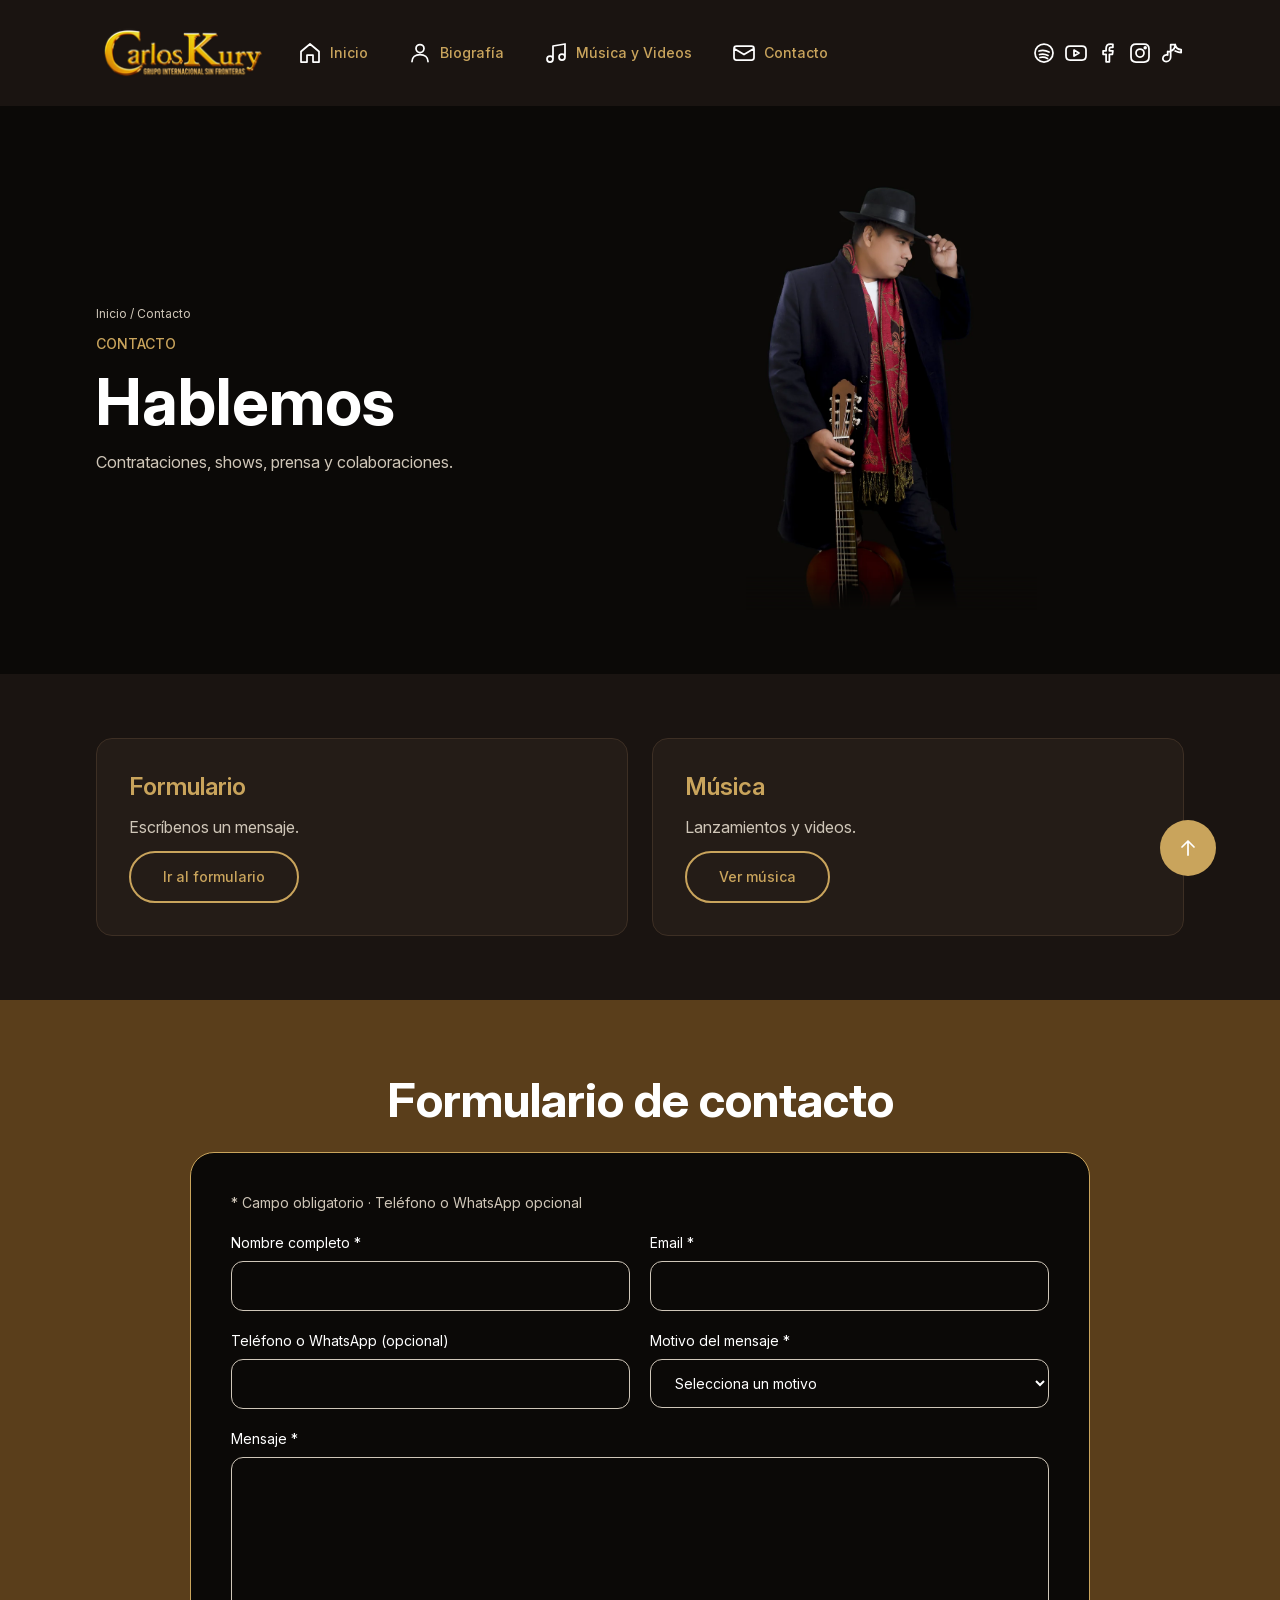
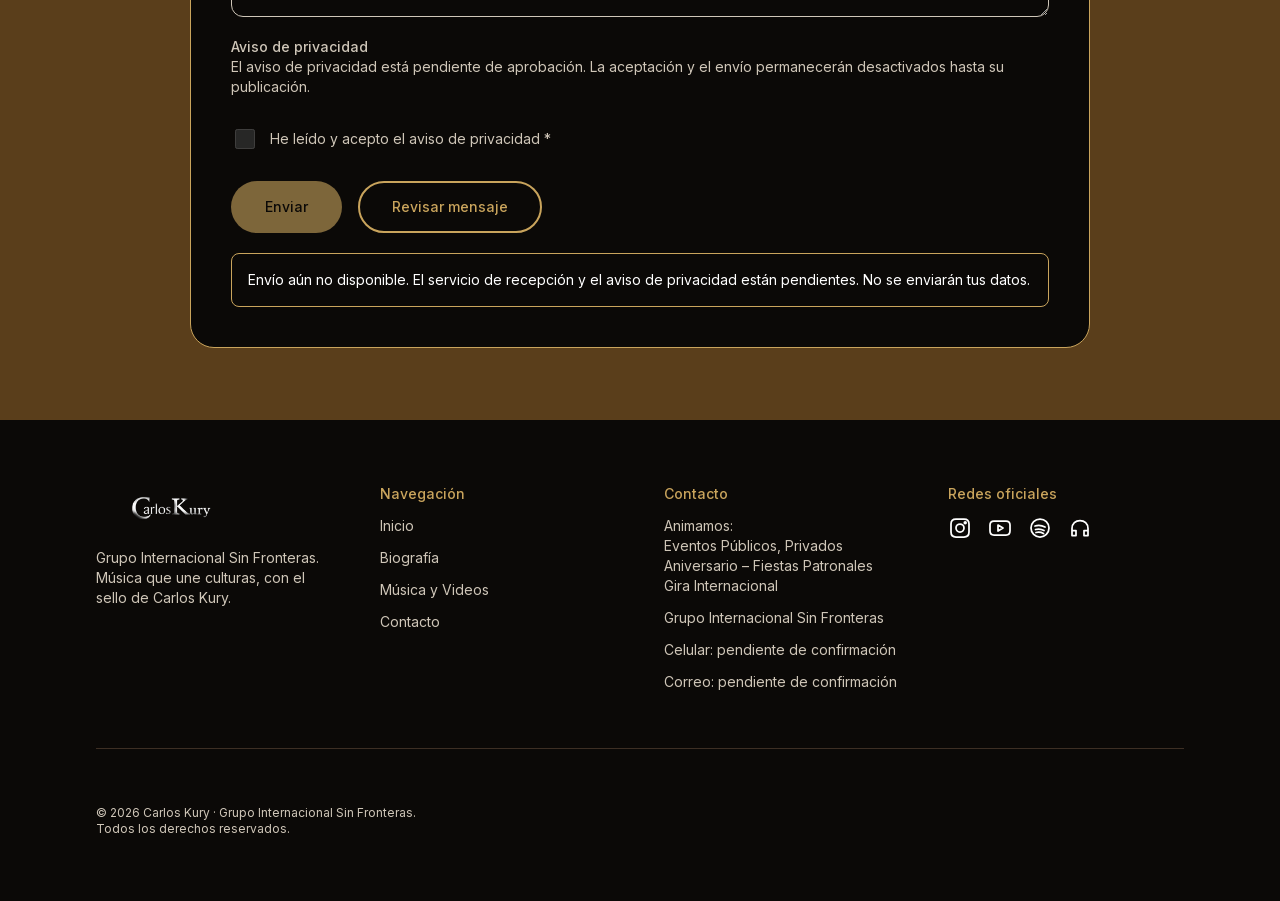
<file: contacto.html>
<!doctype html>
<html lang="es">
<head>
  <meta charset="utf-8">
  <meta name="viewport" content="width=device-width, initial-scale=1">
  <meta name="description" content="Contacto con Carlos Kury. Contrataciones, shows, prensa y colaboraciones.">
  <title>Contacto · Carlos Kury</title>
  <link rel="stylesheet" href="css/tokens.css">
  <link rel="stylesheet" href="css/styles.css">
  <link rel="stylesheet" href="css/contacto.css">
  <script src="js/main.js" defer></script>
  <script src="js/contacto.js" defer></script>
</head>
<body id="arriba" class="contact-page">
  <a class="skip-link" href="#contenido">Saltar al contenido</a>
  <header class="header">
    <div class="header__inner">
      <a class="brand" href="index.html" aria-label="Carlos Kury, Inicio"><img src="assets/images/optimized/a709b-340.webp" srcset="assets/images/optimized/a709b-170.webp 1x, assets/images/optimized/a709b-340.webp 2x, assets/images/optimized/a709b-510.webp 3x" width="170" height="58" alt="Carlos Kury · Grupo Internacional Sin Fronteras"></a>
      <button class="menu-toggle" type="button" aria-expanded="false" aria-controls="navegacion" aria-label="Abrir menú" hidden>
        <img class="menu-toggle__open" src="assets/icons/5ea86.svg" width="24" height="24" alt="">
        <img class="menu-toggle__close" src="assets/icons/0c98d.svg" width="24" height="24" alt="">
      </button>
      <div class="header__navigation" id="navegacion">
        <nav aria-label="Navegación principal">
          <ul class="nav-list">
            <li><a class="nav-link" href="index.html"><img src="assets/icons/63a29.svg" width="24" height="24" alt="">Inicio</a></li>
            <li><a class="nav-link" href="nosotros.html"><img src="assets/icons/14fbd.svg" width="24" height="24" alt="">Biografía</a></li>
            <li><a class="nav-link" href="musica-y-videos.html"><img src="assets/icons/886fa.svg" width="24" height="24" alt="">Música y Videos</a></li>
            <li><a class="nav-link" href="contacto.html" aria-current="page"><img src="assets/icons/ec4e2.svg" width="24" height="24" alt="">Contacto</a></li>
          </ul>
        </nav>
        <div class="socials" aria-label="Plataformas digitales; enlaces oficiales pendientes"><span class="socials__item" title="spotify: enlace oficial pendiente"><img src="assets/icons/c1be1.svg" width="24" height="24" alt="spotify (enlace oficial pendiente)"></span><span class="socials__item" title="youtube: enlace oficial pendiente"><img src="assets/icons/a0c02.svg" width="24" height="24" alt="youtube (enlace oficial pendiente)"></span><span class="socials__item" title="facebook: enlace oficial pendiente"><img src="assets/icons/9671b.svg" width="24" height="24" alt="facebook (enlace oficial pendiente)"></span><span class="socials__item" title="instagram: enlace oficial pendiente"><img src="assets/icons/aaa4f.svg" width="24" height="24" alt="instagram (enlace oficial pendiente)"></span><span class="socials__item" title="tiktok: enlace oficial pendiente"><img src="assets/icons/0e75f.svg" width="24" height="24" alt="tiktok (enlace oficial pendiente)"></span></div>
      </div>
    </div>
  </header>
  <main id="contenido" tabindex="-1">
    <section class="contact-hero" aria-labelledby="titulo">
      <div class="contact-hero__content">
        <nav class="contact-breadcrumb" aria-label="Ruta de navegación"><a href="index.html">Inicio</a> / <span aria-current="page">Contacto</span></nav>
        <p class="eyebrow">CONTACTO</p>
        <h1 id="titulo">Hablemos</h1>
        <p>Contrataciones, shows, prensa y colaboraciones.</p>
      </div>
      <figure class="contact-hero__photo"><img src="assets/images/official/kury-0494-800.webp" srcset="assets/images/official/kury-0494-480.webp 480w, assets/images/official/kury-0494-800.webp 800w, assets/images/official/kury-0494-1200.webp 1200w" sizes="(max-width: 767px) calc(100vw - 48px), 50vw" width="4069" height="6143" alt="Carlos Kury con guitarra y sombrero" fetchpriority="high" decoding="async"></figure>
    </section>
    <section class="contact-shortcuts" aria-label="Opciones de contacto y música">
      <article class="contact-shortcut"><h2>Formulario</h2><p>Escríbenos un mensaje.</p><a class="button button--secondary" href="#formulario">Ir al formulario</a></article>
      <article class="contact-shortcut"><h2>Música</h2><p>Lanzamientos y videos.</p><a class="button button--secondary" href="musica-y-videos.html">Ver música</a></article>
    </section>
    <section class="contact-form-section" id="formulario" aria-labelledby="formulario-titulo" tabindex="-1">
      <h2 id="formulario-titulo">Formulario de contacto</h2>
      <form class="contact-form" id="contact-form" aria-labelledby="formulario-titulo" aria-describedby="form-note form-status" novalidate>
        <p class="contact-form__note" id="form-note">* Campo obligatorio · Teléfono o WhatsApp opcional</p>
        <fieldset class="contact-form__fields" disabled>
          <legend hidden>Tu mensaje</legend>
          <div class="contact-form__row">
            <div class="contact-field"><label for="nombre">Nombre completo *</label><input id="nombre" name="name" type="text" autocomplete="name" maxlength="120" required data-validate aria-describedby="nombre-error"><p class="contact-field__error" id="nombre-error" hidden></p></div>
            <div class="contact-field"><label for="correo">Email *</label><input id="correo" name="email" type="email" autocomplete="email" maxlength="254" required data-validate aria-describedby="correo-error"><p class="contact-field__error" id="correo-error" hidden></p></div>
          </div>
          <div class="contact-form__row">
            <div class="contact-field"><label for="telefono">Teléfono o WhatsApp (opcional)</label><input id="telefono" name="phone" type="tel" autocomplete="tel" maxlength="40" data-validate aria-describedby="telefono-error"><p class="contact-field__error" id="telefono-error" hidden></p></div>
            <div class="contact-field"><label for="motivo">Motivo del mensaje *</label><select id="motivo" name="subject" required data-validate aria-describedby="motivo-error"><option value="">Selecciona un motivo</option><option>Contrataciones y shows</option><option>Prensa</option><option>Colaboraciones</option><option>Otro motivo</option></select><p class="contact-field__error" id="motivo-error" hidden></p></div>
          </div>
          <div class="contact-field"><label for="mensaje">Mensaje *</label><textarea id="mensaje" name="message" rows="6" maxlength="5000" required data-validate aria-describedby="mensaje-error"></textarea><p class="contact-field__error" id="mensaje-error" hidden></p></div>
        </fieldset>
        <aside class="contact-form__note" aria-labelledby="privacidad-titulo">
          <h3 id="privacidad-titulo" class="label">Aviso de privacidad</h3>
          <p data-privacy-pending>El aviso de privacidad está pendiente de aprobación. La aceptación y el envío permanecerán desactivados hasta su publicación.</p>
          <a data-privacy-link hidden>Leer el aviso de privacidad</a>
        </aside>
        <label class="contact-form__privacy" for="privacidad"><input id="privacidad" name="privacy" type="checkbox" value="accepted" disabled aria-describedby="privacidad-error">He leído y acepto el aviso de privacidad *</label>
        <p class="contact-field__error" id="privacidad-error" hidden>Debes aceptar el aviso de privacidad para enviar el mensaje.</p>
        <div class="contact-form__actions"><button class="button button--primary" type="button" data-send disabled>Enviar</button><button class="button button--secondary" type="button" data-review hidden>Revisar mensaje</button></div>
        <p class="contact-form__status" id="form-status" data-status role="status" aria-live="polite" aria-atomic="true">Envío aún no disponible. El servicio de recepción y el aviso de privacidad están pendientes. No se enviarán tus datos.</p>
        <noscript><p class="contact-form__note">Activa JavaScript para completar y revisar los campos. El envío aún no está disponible.</p></noscript>
      </form>
    </section>
  </main>
  <footer class="footer">
    <div class="footer__columns">
      <div class="footer__column"><a href="index.html" aria-label="Carlos Kury, Inicio"><img class="footer__logo" src="assets/images/optimized/fc20c-300.webp" srcset="assets/images/optimized/fc20c-150.webp 1x, assets/images/optimized/fc20c-300.webp 2x, assets/images/optimized/fc20c-450.webp 3x" width="150" height="52" alt="Carlos Kury" loading="lazy"></a><p>Grupo Internacional Sin Fronteras. Música que une culturas, con el sello de Carlos Kury.</p></div>
      <nav class="footer__column" aria-label="Navegación del pie"><h2>Navegación</h2><a href="index.html">Inicio</a><a href="nosotros.html">Biografía</a><a href="musica-y-videos.html">Música y Videos</a><a href="contacto.html" aria-current="page">Contacto</a></nav>
      <div class="footer__column"><h2>Contacto</h2><p>Animamos:<br>Eventos Públicos, Privados<br>Aniversario – Fiestas Patronales<br>Gira Internacional</p><p>Grupo Internacional Sin Fronteras</p><p>Celular: pendiente de confirmaci&#243;n</p><p>Correo: pendiente de confirmaci&#243;n</p></div>
      <div class="footer__column"><h2>Redes oficiales</h2><div class="socials" aria-label="Plataformas digitales; enlaces oficiales pendientes"><span class="socials__item" title="instagram: enlace oficial pendiente"><img src="assets/icons/aaa4f.svg" width="24" height="24" alt="instagram (enlace oficial pendiente)"></span><span class="socials__item" title="youtube: enlace oficial pendiente"><img src="assets/icons/a0c02.svg" width="24" height="24" alt="youtube (enlace oficial pendiente)"></span><span class="socials__item" title="spotify: enlace oficial pendiente"><img src="assets/icons/c1be1.svg" width="24" height="24" alt="spotify (enlace oficial pendiente)"></span><span class="socials__item" title="headphones: enlace oficial pendiente"><img src="assets/icons/e2b44.svg" width="24" height="24" alt="headphones (enlace oficial pendiente)"></span></div></div>
    </div>
    <hr>
    <p class="footer__copyright">© 2026 Carlos Kury · Grupo Internacional Sin Fronteras. Todos los derechos reservados.</p>
  </footer>
  <a class="back-top" href="#arriba" aria-label="Volver arriba"><img src="assets/icons/1b2a3.svg" width="24" height="24" alt=""></a>
</body>
</html>
</file>
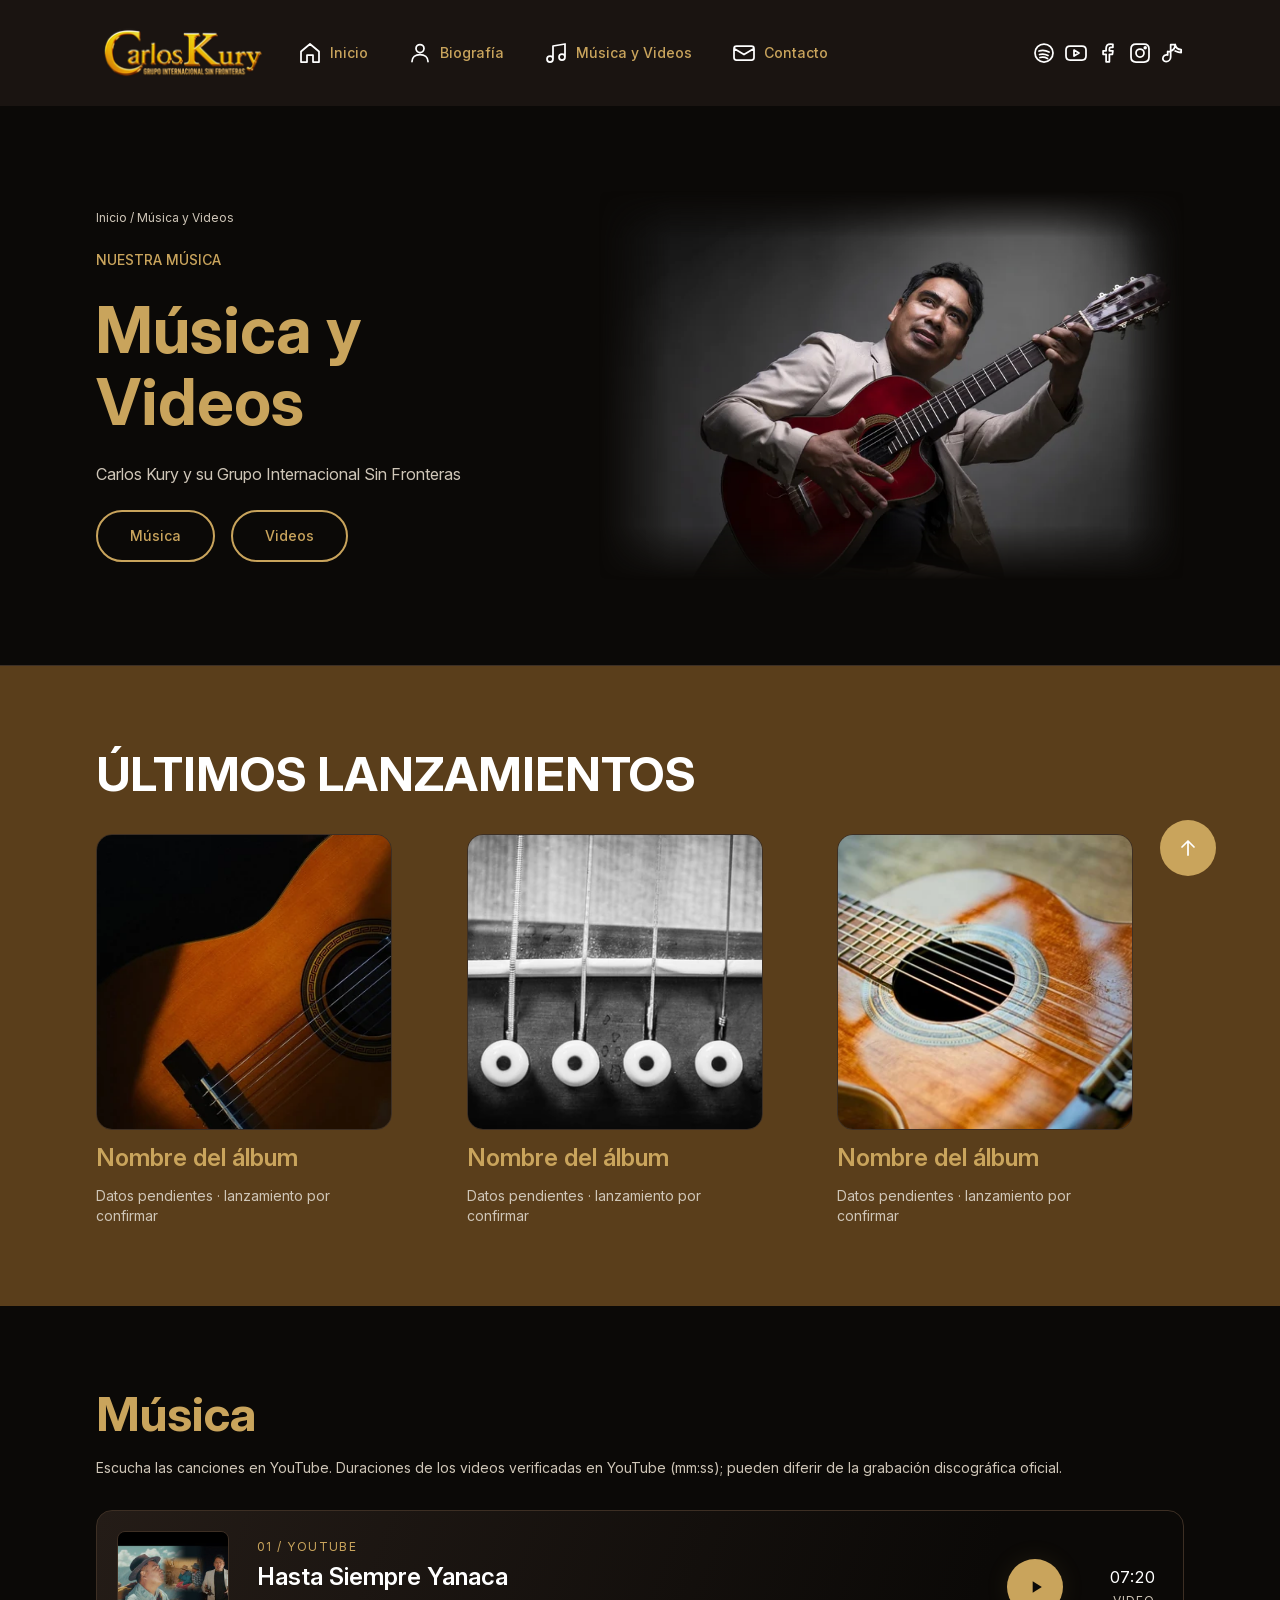
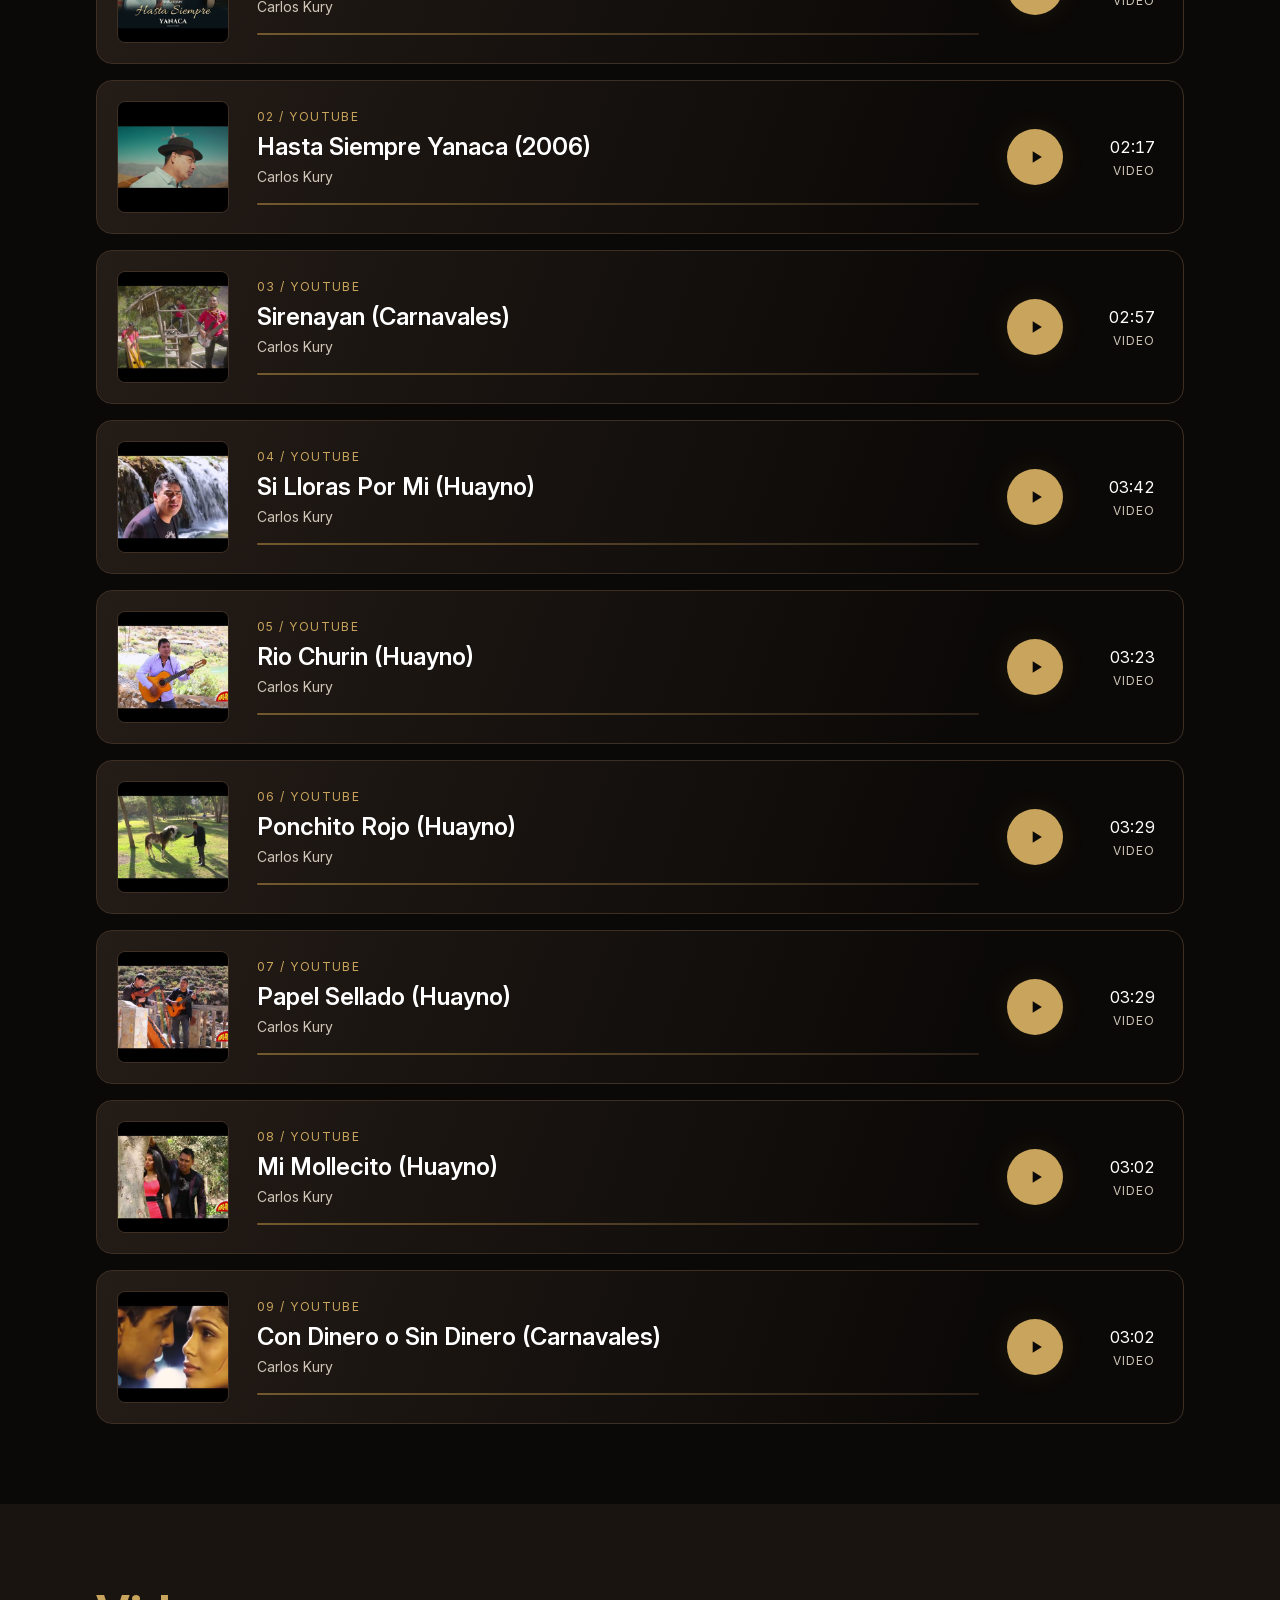
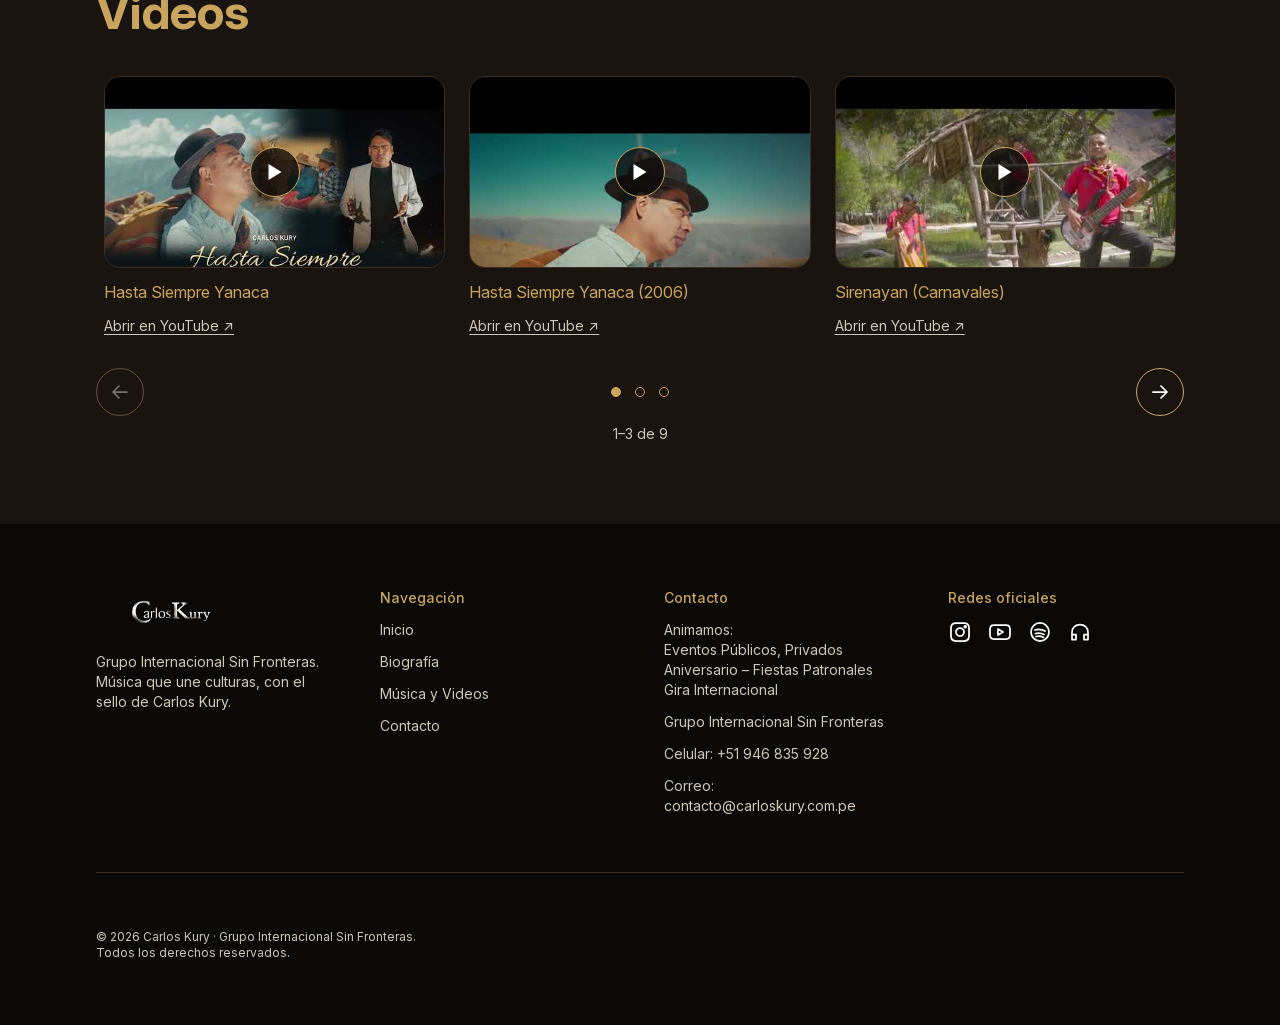
<file: musica-y-videos.html>
<!doctype html>
<html lang="es">
<head>
  <meta charset="utf-8">
  <meta name="viewport" content="width=device-width, initial-scale=1">
  <meta name="description" content="Escucha la música de Carlos Kury y su Grupo Internacional Sin Fronteras. Explora nueve videos del canal oficial y sus canciones.">
  <meta name="referrer" content="strict-origin-when-cross-origin">
  <title>Música y Videos · Carlos Kury</title>
  <link rel="stylesheet" href="css/tokens.css">
  <link rel="stylesheet" href="css/styles.css">
  <link rel="stylesheet" href="css/musica-videos.css">
  <script src="js/main.js" defer></script>
  <script src="js/videos.js" defer></script>
  <link rel="stylesheet" href="css/heroes-editoriales.css">
</head>
<body id="arriba" class="music-videos-page">
  <a class="skip-link" href="#contenido">Saltar al contenido</a>
  <header class="header">
    <div class="header__inner">
      <a class="brand" href="index.html" aria-label="Carlos Kury, Inicio"><img src="assets/images/optimized/a709b-340.webp" srcset="assets/images/optimized/a709b-170.webp 1x, assets/images/optimized/a709b-340.webp 2x, assets/images/optimized/a709b-510.webp 3x" width="170" height="58" alt="Carlos Kury · Grupo Internacional Sin Fronteras"></a>
      <button class="menu-toggle" type="button" aria-expanded="false" aria-controls="navegacion" aria-label="Abrir menú" hidden>
        <img class="menu-toggle__open" src="assets/icons/5ea86.svg" width="24" height="24" alt="">
        <img class="menu-toggle__close" src="assets/icons/0c98d.svg" width="24" height="24" alt="">
      </button>
      <div class="header__navigation" id="navegacion">
        <nav aria-label="Navegación principal">
          <ul class="nav-list">
            <li><a class="nav-link" href="index.html"><img src="assets/icons/63a29.svg" width="24" height="24" alt="">Inicio</a></li>
            <li><a class="nav-link" href="nosotros.html"><img src="assets/icons/14fbd.svg" width="24" height="24" alt="">Biografía</a></li>
            <li><a class="nav-link" href="musica-y-videos.html" aria-current="page"><img src="assets/icons/886fa.svg" width="24" height="24" alt="">Música y Videos</a></li>
            <li><a class="nav-link" href="contacto.html"><img src="assets/icons/ec4e2.svg" width="24" height="24" alt="">Contacto</a></li>
          </ul>
        </nav>
        <div class="socials" aria-label="Plataformas digitales; enlaces oficiales pendientes"><span class="socials__item" title="spotify: enlace oficial pendiente"><img src="assets/icons/c1be1.svg" width="24" height="24" alt="spotify (enlace oficial pendiente)"></span><span class="socials__item" title="youtube: enlace oficial pendiente"><img src="assets/icons/a0c02.svg" width="24" height="24" alt="youtube (enlace oficial pendiente)"></span><span class="socials__item" title="facebook: enlace oficial pendiente"><img src="assets/icons/9671b.svg" width="24" height="24" alt="facebook (enlace oficial pendiente)"></span><span class="socials__item" title="instagram: enlace oficial pendiente"><img src="assets/icons/aaa4f.svg" width="24" height="24" alt="instagram (enlace oficial pendiente)"></span><span class="socials__item" title="tiktok: enlace oficial pendiente"><img src="assets/icons/0e75f.svg" width="24" height="24" alt="tiktok (enlace oficial pendiente)"></span></div>
      </div>
    </div>
  </header>
  <main id="contenido" tabindex="-1">
    <section class="music-hero official-hero official-hero--music editorial-hero" aria-labelledby="titulo">
      <div class="editorial-hero__content">
        <nav class="music-breadcrumb" aria-label="Ruta de navegación"><a href="index.html">Inicio</a> / <span aria-current="page">Música y Videos</span></nav>
      <p class="label">NUESTRA MÚSICA</p><h1 id="titulo">Música y Videos</h1><p class="editorial-hero__intro">Carlos Kury y su Grupo Internacional Sin Fronteras</p>
<nav class="music-subnav" aria-label="Secciones de música y videos"><a class="button button--secondary" href="#musica">Música</a><a class="button button--secondary" href="#videos">Videos</a></nav>
      </div>
      <figure class="editorial-hero__visual"><img class="hero__image" src="assets/images/official/kury-019-800.webp" srcset="assets/images/official/kury-019-480.webp 480w, assets/images/official/kury-019-800.webp 800w, assets/images/official/kury-019-1200.webp 1200w, assets/images/official/kury-019-1800.webp 1800w" sizes="(max-width: 767px) calc(100vw - 48px), 52vw" width="6720" height="4480" alt="Carlos Kury con su guitarra" fetchpriority="high" decoding="async"></figure>
    </section>
    <section class="music-releases" aria-labelledby="lanzamientos"><h2 id="lanzamientos">ÚLTIMOS LANZAMIENTOS</h2><div class="release-track" tabindex="0" role="region" aria-label="Lanzamientos: datos pendientes de confirmación; desliza para ver las tarjetas"><article class="media-card release-card"><img src="assets/images/1f83e.png" srcset="assets/images/optimized/1f83e-480.webp 480w, assets/images/optimized/1f83e-800.webp 800w, assets/images/1f83e.png 1200w" sizes="296px" width="296" height="296" loading="lazy" alt="Instrumento musical de referencia; portada oficial pendiente"><h3>Nombre del álbum</h3><p>Datos pendientes · lanzamiento por confirmar</p></article>
<article class="media-card release-card"><img src="assets/images/05997.png" srcset="assets/images/optimized/05997-480.webp 480w, assets/images/optimized/05997-800.webp 800w, assets/images/05997.png 1200w" sizes="296px" width="296" height="296" loading="lazy" alt="Instrumento musical de referencia; portada oficial pendiente"><h3>Nombre del álbum</h3><p>Datos pendientes · lanzamiento por confirmar</p></article>
<article class="media-card release-card"><img src="assets/images/2f3df.png" srcset="assets/images/optimized/2f3df-480.webp 480w, assets/images/optimized/2f3df-800.webp 800w, assets/images/2f3df.png 1200w" sizes="296px" width="296" height="296" loading="lazy" alt="Instrumento musical de referencia; portada oficial pendiente"><h3>Nombre del álbum</h3><p>Datos pendientes · lanzamiento por confirmar</p></article></div></section>
    <section class="music-catalog" aria-labelledby="musica"><h2 id="musica">Música</h2><p class="catalog-note">Escucha las canciones en YouTube. Duraciones de los videos verificadas en YouTube (mm:ss); pueden diferir de la grabación discográfica oficial.</p><ol class="song-list"><li class="song-card"><img class="song-card__cover" src="assets/images/music-thumbnails/cZzpsOK4njc-320.jpg" width="320" height="320" sizes="(max-width: 767px) 64px, 112px" loading="lazy" decoding="async" alt="Miniatura de Hasta Siempre Yanaca"><div class="song-card__info"><p class="song-card__eyebrow">01 / YOUTUBE</p><h3 id="song-title-cZzpsOK4njc">Hasta Siempre Yanaca</h3><p class="song-card__artist">Carlos Kury</p><div class="song-card__line" aria-hidden="true"></div></div><a class="song-row song-card__play" href="https://www.youtube.com/watch?v=cZzpsOK4njc" data-video-url="https://www.youtube.com/watch?v=cZzpsOK4njc" aria-label="Reproducir Hasta Siempre Yanaca en YouTube"><span class="song-row__name"><span class="song-card__sr">Hasta Siempre Yanaca</span></span><svg width="20" height="20" viewBox="0 0 24 24" fill="currentColor" aria-hidden="true"><path d="M8 5v14l11-7z"/></svg></a><span class="song-row__duration" aria-label="Duración del video: 07:20"><span>07:20</span><small>VIDEO</small></span></li>
<li class="song-card"><img class="song-card__cover" src="assets/images/music-thumbnails/f17g6OlxvII-320.jpg" width="320" height="320" sizes="(max-width: 767px) 64px, 112px" loading="lazy" decoding="async" alt="Miniatura de Hasta Siempre Yanaca (2006)"><div class="song-card__info"><p class="song-card__eyebrow">02 / YOUTUBE</p><h3 id="song-title-f17g6OlxvII">Hasta Siempre Yanaca (2006)</h3><p class="song-card__artist">Carlos Kury</p><div class="song-card__line" aria-hidden="true"></div></div><a class="song-row song-card__play" href="https://www.youtube.com/watch?v=f17g6OlxvII" data-video-url="https://www.youtube.com/watch?v=f17g6OlxvII" aria-label="Reproducir Hasta Siempre Yanaca (2006) en YouTube"><span class="song-row__name"><span class="song-card__sr">Hasta Siempre Yanaca (2006)</span></span><svg width="20" height="20" viewBox="0 0 24 24" fill="currentColor" aria-hidden="true"><path d="M8 5v14l11-7z"/></svg></a><span class="song-row__duration" aria-label="Duración del video: 02:17"><span>02:17</span><small>VIDEO</small></span></li>
<li class="song-card"><img class="song-card__cover" src="assets/images/music-thumbnails/8xu4BnNQAP8-320.jpg" width="320" height="320" sizes="(max-width: 767px) 64px, 112px" loading="lazy" decoding="async" alt="Miniatura de Sirenayan (Carnavales)"><div class="song-card__info"><p class="song-card__eyebrow">03 / YOUTUBE</p><h3 id="song-title-8xu4BnNQAP8">Sirenayan (Carnavales)</h3><p class="song-card__artist">Carlos Kury</p><div class="song-card__line" aria-hidden="true"></div></div><a class="song-row song-card__play" href="https://www.youtube.com/watch?v=8xu4BnNQAP8" data-video-url="https://www.youtube.com/watch?v=8xu4BnNQAP8" aria-label="Reproducir Sirenayan (Carnavales) en YouTube"><span class="song-row__name"><span class="song-card__sr">Sirenayan (Carnavales)</span></span><svg width="20" height="20" viewBox="0 0 24 24" fill="currentColor" aria-hidden="true"><path d="M8 5v14l11-7z"/></svg></a><span class="song-row__duration" aria-label="Duración del video: 02:57"><span>02:57</span><small>VIDEO</small></span></li>
<li class="song-card"><img class="song-card__cover" src="assets/images/music-thumbnails/A7UjnlMDLvY-320.jpg" width="320" height="320" sizes="(max-width: 767px) 64px, 112px" loading="lazy" decoding="async" alt="Miniatura de Si Lloras Por Mi (Huayno)"><div class="song-card__info"><p class="song-card__eyebrow">04 / YOUTUBE</p><h3 id="song-title-A7UjnlMDLvY">Si Lloras Por Mi (Huayno)</h3><p class="song-card__artist">Carlos Kury</p><div class="song-card__line" aria-hidden="true"></div></div><a class="song-row song-card__play" href="https://www.youtube.com/watch?v=A7UjnlMDLvY" data-video-url="https://www.youtube.com/watch?v=A7UjnlMDLvY" aria-label="Reproducir Si Lloras Por Mi (Huayno) en YouTube"><span class="song-row__name"><span class="song-card__sr">Si Lloras Por Mi (Huayno)</span></span><svg width="20" height="20" viewBox="0 0 24 24" fill="currentColor" aria-hidden="true"><path d="M8 5v14l11-7z"/></svg></a><span class="song-row__duration" aria-label="Duración del video: 03:42"><span>03:42</span><small>VIDEO</small></span></li>
<li class="song-card"><img class="song-card__cover" src="assets/images/music-thumbnails/LX_mz8MEkiY-320.jpg" width="320" height="320" sizes="(max-width: 767px) 64px, 112px" loading="lazy" decoding="async" alt="Miniatura de Rio Churin (Huayno)"><div class="song-card__info"><p class="song-card__eyebrow">05 / YOUTUBE</p><h3 id="song-title-LX_mz8MEkiY">Rio Churin (Huayno)</h3><p class="song-card__artist">Carlos Kury</p><div class="song-card__line" aria-hidden="true"></div></div><a class="song-row song-card__play" href="https://www.youtube.com/watch?v=LX_mz8MEkiY" data-video-url="https://www.youtube.com/watch?v=LX_mz8MEkiY" aria-label="Reproducir Rio Churin (Huayno) en YouTube"><span class="song-row__name"><span class="song-card__sr">Rio Churin (Huayno)</span></span><svg width="20" height="20" viewBox="0 0 24 24" fill="currentColor" aria-hidden="true"><path d="M8 5v14l11-7z"/></svg></a><span class="song-row__duration" aria-label="Duración del video: 03:23"><span>03:23</span><small>VIDEO</small></span></li>
<li class="song-card"><img class="song-card__cover" src="assets/images/music-thumbnails/qTdK6Etz6Kw-320.jpg" width="320" height="320" sizes="(max-width: 767px) 64px, 112px" loading="lazy" decoding="async" alt="Miniatura de Ponchito Rojo (Huayno)"><div class="song-card__info"><p class="song-card__eyebrow">06 / YOUTUBE</p><h3 id="song-title-qTdK6Etz6Kw">Ponchito Rojo (Huayno)</h3><p class="song-card__artist">Carlos Kury</p><div class="song-card__line" aria-hidden="true"></div></div><a class="song-row song-card__play" href="https://www.youtube.com/watch?v=qTdK6Etz6Kw" data-video-url="https://www.youtube.com/watch?v=qTdK6Etz6Kw" aria-label="Reproducir Ponchito Rojo (Huayno) en YouTube"><span class="song-row__name"><span class="song-card__sr">Ponchito Rojo (Huayno)</span></span><svg width="20" height="20" viewBox="0 0 24 24" fill="currentColor" aria-hidden="true"><path d="M8 5v14l11-7z"/></svg></a><span class="song-row__duration" aria-label="Duración del video: 03:29"><span>03:29</span><small>VIDEO</small></span></li>
<li class="song-card"><img class="song-card__cover" src="assets/images/music-thumbnails/UolSYIt3j-Y-320.jpg" width="320" height="320" sizes="(max-width: 767px) 64px, 112px" loading="lazy" decoding="async" alt="Miniatura de Papel Sellado (Huayno)"><div class="song-card__info"><p class="song-card__eyebrow">07 / YOUTUBE</p><h3 id="song-title-UolSYIt3j-Y">Papel Sellado (Huayno)</h3><p class="song-card__artist">Carlos Kury</p><div class="song-card__line" aria-hidden="true"></div></div><a class="song-row song-card__play" href="https://www.youtube.com/watch?v=UolSYIt3j-Y" data-video-url="https://www.youtube.com/watch?v=UolSYIt3j-Y" aria-label="Reproducir Papel Sellado (Huayno) en YouTube"><span class="song-row__name"><span class="song-card__sr">Papel Sellado (Huayno)</span></span><svg width="20" height="20" viewBox="0 0 24 24" fill="currentColor" aria-hidden="true"><path d="M8 5v14l11-7z"/></svg></a><span class="song-row__duration" aria-label="Duración del video: 03:29"><span>03:29</span><small>VIDEO</small></span></li>
<li class="song-card"><img class="song-card__cover" src="assets/images/music-thumbnails/fMQDOI99XdI-320.jpg" width="320" height="320" sizes="(max-width: 767px) 64px, 112px" loading="lazy" decoding="async" alt="Miniatura de Mi Mollecito (Huayno)"><div class="song-card__info"><p class="song-card__eyebrow">08 / YOUTUBE</p><h3 id="song-title-fMQDOI99XdI">Mi Mollecito (Huayno)</h3><p class="song-card__artist">Carlos Kury</p><div class="song-card__line" aria-hidden="true"></div></div><a class="song-row song-card__play" href="https://www.youtube.com/watch?v=fMQDOI99XdI" data-video-url="https://www.youtube.com/watch?v=fMQDOI99XdI" aria-label="Reproducir Mi Mollecito (Huayno) en YouTube"><span class="song-row__name"><span class="song-card__sr">Mi Mollecito (Huayno)</span></span><svg width="20" height="20" viewBox="0 0 24 24" fill="currentColor" aria-hidden="true"><path d="M8 5v14l11-7z"/></svg></a><span class="song-row__duration" aria-label="Duración del video: 03:02"><span>03:02</span><small>VIDEO</small></span></li>
<li class="song-card"><img class="song-card__cover" src="assets/images/music-thumbnails/hghl3TVuaY8-320.jpg" width="320" height="320" sizes="(max-width: 767px) 64px, 112px" loading="lazy" decoding="async" alt="Miniatura de Con Dinero o Sin Dinero (Carnavales)"><div class="song-card__info"><p class="song-card__eyebrow">09 / YOUTUBE</p><h3 id="song-title-hghl3TVuaY8">Con Dinero o Sin Dinero (Carnavales)</h3><p class="song-card__artist">Carlos Kury</p><div class="song-card__line" aria-hidden="true"></div></div><a class="song-row song-card__play" href="https://www.youtube.com/watch?v=hghl3TVuaY8" data-video-url="https://www.youtube.com/watch?v=hghl3TVuaY8" aria-label="Reproducir Con Dinero o Sin Dinero (Carnavales) en YouTube"><span class="song-row__name"><span class="song-card__sr">Con Dinero o Sin Dinero (Carnavales)</span></span><svg width="20" height="20" viewBox="0 0 24 24" fill="currentColor" aria-hidden="true"><path d="M8 5v14l11-7z"/></svg></a><span class="song-row__duration" aria-label="Duración del video: 03:02"><span>03:02</span><small>VIDEO</small></span></li></ol></section>
    <section class="music-videos" aria-labelledby="videos"><h2 id="videos">Videos</h2><div class="video-carousel" role="region" aria-roledescription="carrusel" aria-labelledby="videos"><div class="media-track media-track--videos" id="lista-videos" tabindex="0" aria-label="Nueve videos: usa las flechas del teclado o desliza"><article class="media-card"><a class="video-preview" href="https://www.youtube.com/watch?v=cZzpsOK4njc" data-video-url="https://www.youtube.com/watch?v=cZzpsOK4njc" target="_blank" rel="noopener noreferrer" aria-label="Reproducir Hasta Siempre Yanaca"><img src="assets/images/cZzpsOK4njc.jpg" width="480" height="360" loading="lazy" decoding="async" alt="Miniatura de Hasta Siempre Yanaca de Carlos Kury"><img class="video-preview__play" src="assets/icons/bdbb2.svg" width="24" height="24" alt=""></a><h3>Hasta Siempre Yanaca</h3><a class="youtube-link" href="https://www.youtube.com/watch?v=cZzpsOK4njc" target="_blank" rel="noopener noreferrer" aria-label="Abrir Hasta Siempre Yanaca en YouTube (nueva pestaña)">Abrir en YouTube ↗</a></article>
<article class="media-card"><a class="video-preview" href="https://www.youtube.com/watch?v=f17g6OlxvII" data-video-url="https://www.youtube.com/watch?v=f17g6OlxvII" target="_blank" rel="noopener noreferrer" aria-label="Reproducir Hasta Siempre Yanaca (2006)"><img src="assets/images/f17g6OlxvII.jpg" width="480" height="360" loading="lazy" decoding="async" alt="Miniatura de Hasta Siempre Yanaca (2006) de Carlos Kury"><img class="video-preview__play" src="assets/icons/bdbb2.svg" width="24" height="24" alt=""></a><h3>Hasta Siempre Yanaca (2006)</h3><a class="youtube-link" href="https://www.youtube.com/watch?v=f17g6OlxvII" target="_blank" rel="noopener noreferrer" aria-label="Abrir Hasta Siempre Yanaca (2006) en YouTube (nueva pestaña)">Abrir en YouTube ↗</a></article>
<article class="media-card"><a class="video-preview" href="https://www.youtube.com/watch?v=8xu4BnNQAP8" data-video-url="https://www.youtube.com/watch?v=8xu4BnNQAP8" target="_blank" rel="noopener noreferrer" aria-label="Reproducir Sirenayan (Carnavales)"><img src="assets/images/8xu4BnNQAP8.jpg" width="480" height="360" loading="lazy" decoding="async" alt="Miniatura de Sirenayan (Carnavales) de Carlos Kury"><img class="video-preview__play" src="assets/icons/bdbb2.svg" width="24" height="24" alt=""></a><h3>Sirenayan (Carnavales)</h3><a class="youtube-link" href="https://www.youtube.com/watch?v=8xu4BnNQAP8" target="_blank" rel="noopener noreferrer" aria-label="Abrir Sirenayan (Carnavales) en YouTube (nueva pestaña)">Abrir en YouTube ↗</a></article>
<article class="media-card"><a class="video-preview" href="https://www.youtube.com/watch?v=A7UjnlMDLvY" data-video-url="https://www.youtube.com/watch?v=A7UjnlMDLvY" target="_blank" rel="noopener noreferrer" aria-label="Reproducir Si Lloras Por Mi (Huayno)"><img src="assets/images/A7UjnlMDLvY.jpg" width="480" height="360" loading="lazy" decoding="async" alt="Miniatura de Si Lloras Por Mi (Huayno) de Carlos Kury"><img class="video-preview__play" src="assets/icons/bdbb2.svg" width="24" height="24" alt=""></a><h3>Si Lloras Por Mi (Huayno)</h3><a class="youtube-link" href="https://www.youtube.com/watch?v=A7UjnlMDLvY" target="_blank" rel="noopener noreferrer" aria-label="Abrir Si Lloras Por Mi (Huayno) en YouTube (nueva pestaña)">Abrir en YouTube ↗</a></article>
<article class="media-card"><a class="video-preview" href="https://www.youtube.com/watch?v=LX_mz8MEkiY" data-video-url="https://www.youtube.com/watch?v=LX_mz8MEkiY" target="_blank" rel="noopener noreferrer" aria-label="Reproducir Rio Churin (Huayno)"><img src="assets/images/LX_mz8MEkiY.jpg" width="480" height="360" loading="lazy" decoding="async" alt="Miniatura de Rio Churin (Huayno) de Carlos Kury"><img class="video-preview__play" src="assets/icons/bdbb2.svg" width="24" height="24" alt=""></a><h3>Rio Churin (Huayno)</h3><a class="youtube-link" href="https://www.youtube.com/watch?v=LX_mz8MEkiY" target="_blank" rel="noopener noreferrer" aria-label="Abrir Rio Churin (Huayno) en YouTube (nueva pestaña)">Abrir en YouTube ↗</a></article>
<article class="media-card"><a class="video-preview" href="https://www.youtube.com/watch?v=qTdK6Etz6Kw" data-video-url="https://www.youtube.com/watch?v=qTdK6Etz6Kw" target="_blank" rel="noopener noreferrer" aria-label="Reproducir Ponchito Rojo (Huayno)"><img src="assets/images/qTdK6Etz6Kw.jpg" width="480" height="360" loading="lazy" decoding="async" alt="Miniatura de Ponchito Rojo (Huayno) de Carlos Kury"><img class="video-preview__play" src="assets/icons/bdbb2.svg" width="24" height="24" alt=""></a><h3>Ponchito Rojo (Huayno)</h3><a class="youtube-link" href="https://www.youtube.com/watch?v=qTdK6Etz6Kw" target="_blank" rel="noopener noreferrer" aria-label="Abrir Ponchito Rojo (Huayno) en YouTube (nueva pestaña)">Abrir en YouTube ↗</a></article>
<article class="media-card"><a class="video-preview" href="https://www.youtube.com/watch?v=UolSYIt3j-Y" data-video-url="https://www.youtube.com/watch?v=UolSYIt3j-Y" target="_blank" rel="noopener noreferrer" aria-label="Reproducir Papel Sellado (Huayno)"><img src="assets/images/UolSYIt3j-Y.jpg" width="480" height="360" loading="lazy" decoding="async" alt="Miniatura de Papel Sellado (Huayno) de Carlos Kury"><img class="video-preview__play" src="assets/icons/bdbb2.svg" width="24" height="24" alt=""></a><h3>Papel Sellado (Huayno)</h3><a class="youtube-link" href="https://www.youtube.com/watch?v=UolSYIt3j-Y" target="_blank" rel="noopener noreferrer" aria-label="Abrir Papel Sellado (Huayno) en YouTube (nueva pestaña)">Abrir en YouTube ↗</a></article>
<article class="media-card"><a class="video-preview" href="https://www.youtube.com/watch?v=fMQDOI99XdI" data-video-url="https://www.youtube.com/watch?v=fMQDOI99XdI" target="_blank" rel="noopener noreferrer" aria-label="Reproducir Mi Mollecito (Huayno)"><img src="assets/images/fMQDOI99XdI.jpg" width="480" height="360" loading="lazy" decoding="async" alt="Miniatura de Mi Mollecito (Huayno) de Carlos Kury"><img class="video-preview__play" src="assets/icons/bdbb2.svg" width="24" height="24" alt=""></a><h3>Mi Mollecito (Huayno)</h3><a class="youtube-link" href="https://www.youtube.com/watch?v=fMQDOI99XdI" target="_blank" rel="noopener noreferrer" aria-label="Abrir Mi Mollecito (Huayno) en YouTube (nueva pestaña)">Abrir en YouTube ↗</a></article>
<article class="media-card"><a class="video-preview" href="https://www.youtube.com/watch?v=hghl3TVuaY8" data-video-url="https://www.youtube.com/watch?v=hghl3TVuaY8" target="_blank" rel="noopener noreferrer" aria-label="Reproducir Con Dinero o Sin Dinero (Carnavales)"><img src="assets/images/hghl3TVuaY8.jpg" width="480" height="360" loading="lazy" decoding="async" alt="Miniatura de Con Dinero o Sin Dinero (Carnavales) de Carlos Kury"><img class="video-preview__play" src="assets/icons/bdbb2.svg" width="24" height="24" alt=""></a><h3>Con Dinero o Sin Dinero (Carnavales)</h3><a class="youtube-link" href="https://www.youtube.com/watch?v=hghl3TVuaY8" target="_blank" rel="noopener noreferrer" aria-label="Abrir Con Dinero o Sin Dinero (Carnavales) en YouTube (nueva pestaña)">Abrir en YouTube ↗</a></article></div><div class="music-controls" data-video-controls hidden><button class="music-arrow music-arrow--previous" type="button" data-video-step="-1" aria-controls="lista-videos" aria-label="Videos anteriores"><img src="assets/icons/1b2a3.svg" width="24" height="24" alt=""></button><div class="music-pagination" data-video-pagination role="group" aria-label="Páginas de videos"></div><button class="music-arrow" type="button" data-video-step="1" aria-controls="lista-videos" aria-label="Videos siguientes"><img src="assets/icons/1b2a3.svg" width="24" height="24" alt=""></button></div><p class="music-position" data-video-position role="status" aria-live="polite" aria-atomic="true"></p></div></section>
  </main>
  <footer class="footer">
    <div class="footer__columns">
      <div class="footer__column"><a href="index.html" aria-label="Carlos Kury, Inicio"><img class="footer__logo" src="assets/images/optimized/fc20c-300.webp" srcset="assets/images/optimized/fc20c-150.webp 1x, assets/images/optimized/fc20c-300.webp 2x, assets/images/optimized/fc20c-450.webp 3x" width="150" height="52" alt="Carlos Kury" loading="lazy"></a><p>Grupo Internacional Sin Fronteras. Música que une culturas, con el sello de Carlos Kury.</p></div>
      <nav class="footer__column" aria-label="Navegación del pie"><h2>Navegación</h2><a href="index.html">Inicio</a><a href="nosotros.html">Biografía</a><a href="musica-y-videos.html" aria-current="page">Música y Videos</a><a href="contacto.html">Contacto</a></nav>
      <div class="footer__column"><h2>Contacto</h2><p>Animamos:<br>Eventos Públicos, Privados<br>Aniversario – Fiestas Patronales<br>Gira Internacional</p><p>Grupo Internacional Sin Fronteras</p><a href="tel:+51946835928">Celular: +51 946 835 928</a><a href="mailto:contacto@carloskury.com.pe">Correo: contacto@carloskury.com.pe</a></div>
      <div class="footer__column"><h2>Redes oficiales</h2><div class="socials" aria-label="Plataformas digitales; enlaces oficiales pendientes"><span class="socials__item" title="instagram: enlace oficial pendiente"><img src="assets/icons/aaa4f.svg" width="24" height="24" alt="instagram (enlace oficial pendiente)"></span><span class="socials__item" title="youtube: enlace oficial pendiente"><img src="assets/icons/a0c02.svg" width="24" height="24" alt="youtube (enlace oficial pendiente)"></span><span class="socials__item" title="spotify: enlace oficial pendiente"><img src="assets/icons/c1be1.svg" width="24" height="24" alt="spotify (enlace oficial pendiente)"></span><span class="socials__item" title="headphones: enlace oficial pendiente"><img src="assets/icons/e2b44.svg" width="24" height="24" alt="headphones (enlace oficial pendiente)"></span></div></div>
    </div>
    <hr>
    <p class="footer__copyright">© 2026 Carlos Kury · Grupo Internacional Sin Fronteras. Todos los derechos reservados.</p>
  </footer>
  <a class="back-top" href="#arriba" aria-label="Volver arriba"><img src="assets/icons/1b2a3.svg" width="24" height="24" alt=""></a>
  <dialog class="video-modal" aria-labelledby="video-modal-title">
    <div class="video-modal__panel">
      <header class="video-modal__header"><h2 id="video-modal-title">Video</h2><button class="lightbox__button" type="button" data-video-close aria-label="Cerrar video" autofocus><img src="assets/icons/0c98d.svg" width="24" height="24" alt=""></button></header>
      <div class="video-modal__player"></div><p class="player-help">Si YouTube no permite reproducir este video aquí, cierra el reproductor y utiliza «Abrir en YouTube» en su tarjeta.</p>
      <p class="video-modal__pending" hidden>Contenido pendiente: todavía no hay un enlace de YouTube válido y aprobado para este video.</p>
    </div>
  </dialog>
</body>
</html>
</file>
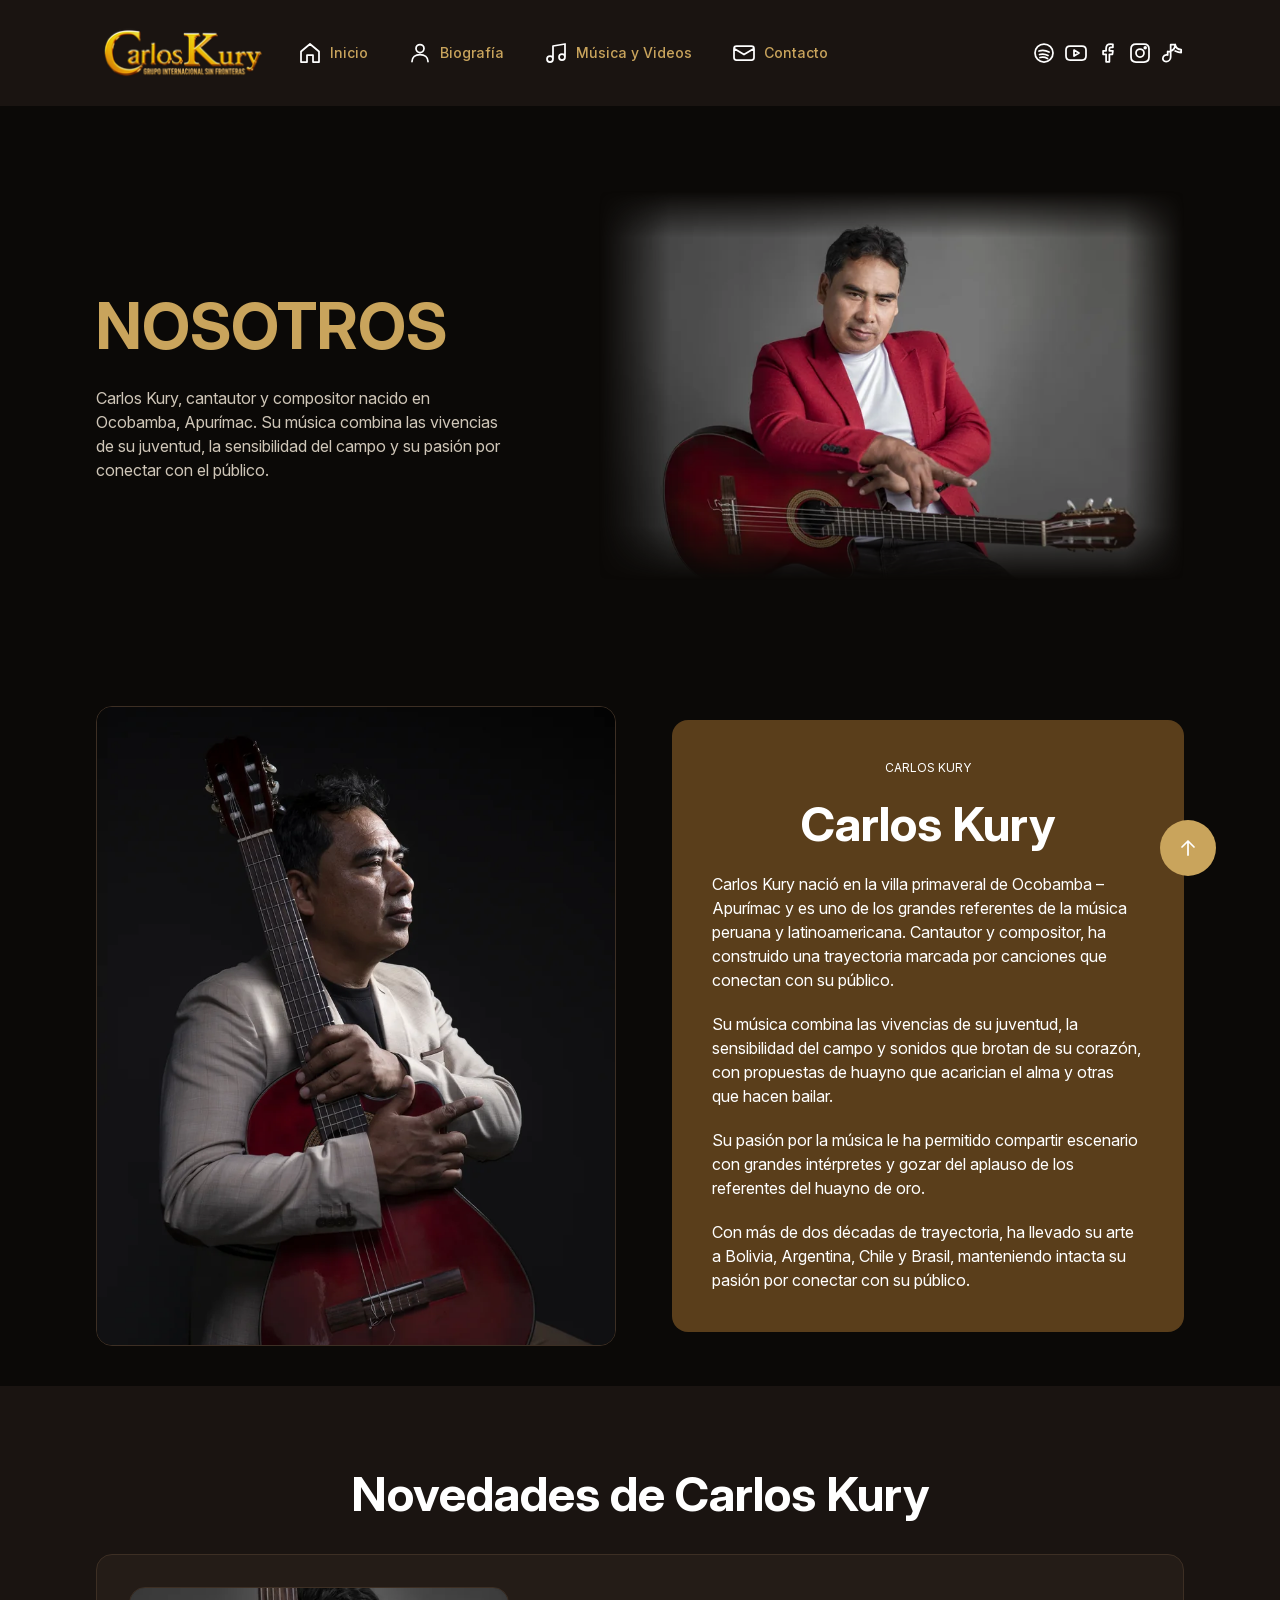
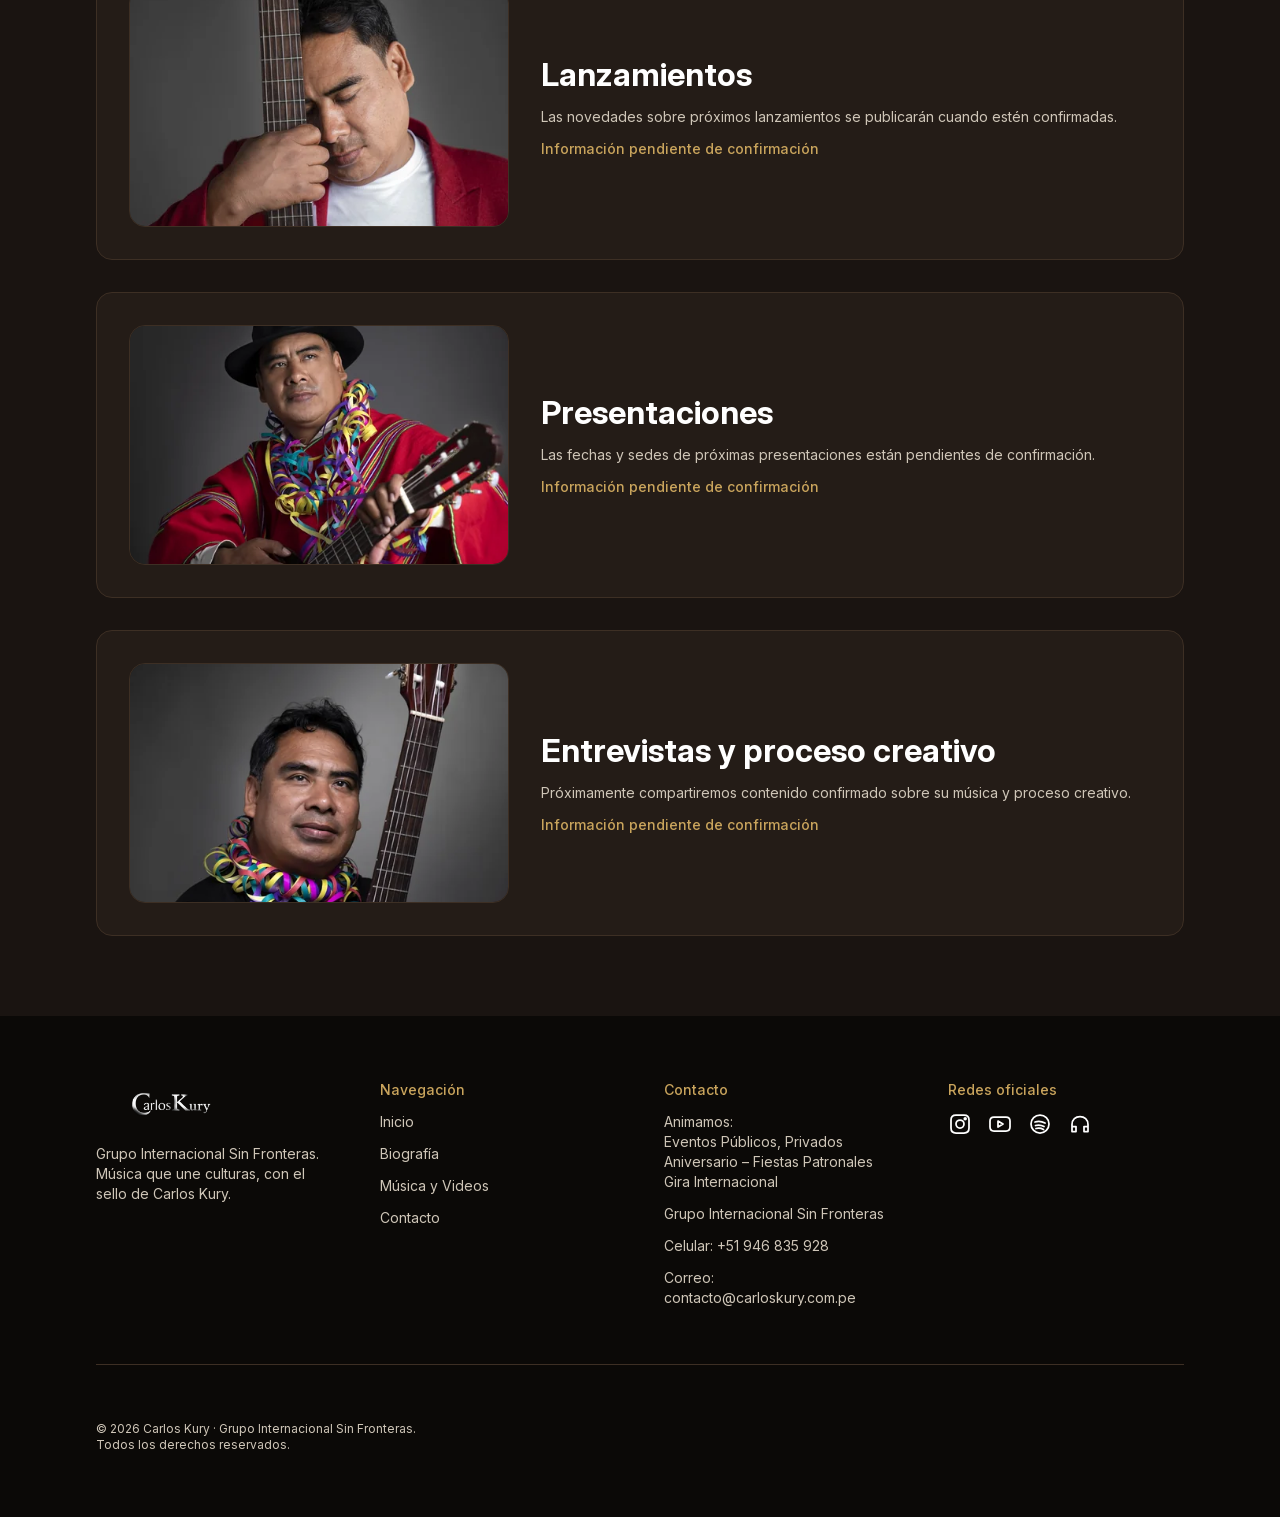
<file: nosotros.html>
<!doctype html>
<html lang="es">
<head>
  <meta charset="utf-8">
  <meta name="viewport" content="width=device-width, initial-scale=1">
  <meta name="description" content="Conoce a Carlos Kury, cantautor y compositor de Ocobamba, Apurímac, y su trayectoria en la música andina.">
  <title>Biografía · Carlos Kury</title>
  <link rel="stylesheet" href="css/tokens.css">
  <link rel="stylesheet" href="css/styles.css">
  <link rel="stylesheet" href="css/nosotros.css">
  <script src="js/main.js" defer></script>
  <link rel="stylesheet" href="css/heroes-editoriales.css">
</head>
<body id="arriba" class="about-page">
  <a class="skip-link" href="#contenido">Saltar al contenido</a>
  <header class="header">
    <div class="header__inner">
      <a class="brand" href="index.html" aria-label="Carlos Kury, Inicio"><img src="assets/images/optimized/a709b-340.webp" srcset="assets/images/optimized/a709b-170.webp 1x, assets/images/optimized/a709b-340.webp 2x, assets/images/optimized/a709b-510.webp 3x" width="170" height="58" alt="Carlos Kury · Grupo Internacional Sin Fronteras"></a>
      <button class="menu-toggle" type="button" aria-expanded="false" aria-controls="navegacion" aria-label="Abrir menú" hidden>
        <img class="menu-toggle__open" src="assets/icons/5ea86.svg" width="24" height="24" alt="">
        <img class="menu-toggle__close" src="assets/icons/0c98d.svg" width="24" height="24" alt="">
      </button>
      <div class="header__navigation" id="navegacion">
        <nav aria-label="Navegación principal">
          <ul class="nav-list">
            <li><a class="nav-link" href="index.html"><img src="assets/icons/63a29.svg" width="24" height="24" alt="">Inicio</a></li>
            <li><a class="nav-link" href="nosotros.html" aria-current="page"><img src="assets/icons/14fbd.svg" width="24" height="24" alt="">Biografía</a></li>
            <li><a class="nav-link" href="musica-y-videos.html"><img src="assets/icons/886fa.svg" width="24" height="24" alt="">Música y Videos</a></li>
            <li><a class="nav-link" href="contacto.html"><img src="assets/icons/ec4e2.svg" width="24" height="24" alt="">Contacto</a></li>
          </ul>
        </nav>
        <div class="socials" aria-label="Plataformas digitales; enlaces oficiales pendientes"><span class="socials__item" title="spotify: enlace oficial pendiente"><img src="assets/icons/c1be1.svg" width="24" height="24" alt="spotify (enlace oficial pendiente)"></span><span class="socials__item" title="youtube: enlace oficial pendiente"><img src="assets/icons/a0c02.svg" width="24" height="24" alt="youtube (enlace oficial pendiente)"></span><span class="socials__item" title="facebook: enlace oficial pendiente"><img src="assets/icons/9671b.svg" width="24" height="24" alt="facebook (enlace oficial pendiente)"></span><span class="socials__item" title="instagram: enlace oficial pendiente"><img src="assets/icons/aaa4f.svg" width="24" height="24" alt="instagram (enlace oficial pendiente)"></span><span class="socials__item" title="tiktok: enlace oficial pendiente"><img src="assets/icons/0e75f.svg" width="24" height="24" alt="tiktok (enlace oficial pendiente)"></span></div>
      </div>
    </div>
  </header>
  <main id="contenido" tabindex="-1">
    <section class="about-hero official-hero official-hero--about editorial-hero" aria-labelledby="titulo">
      <div class="editorial-hero__content">
        <h1 id="titulo">NOSOTROS</h1>
        <p class="editorial-hero__intro">Carlos Kury, cantautor y compositor nacido en Ocobamba, Apurímac. Su música combina las vivencias de su juventud, la sensibilidad del campo y su pasión por conectar con el público.</p>
      </div>
      <figure class="editorial-hero__visual"><img class="hero__image" src="assets/images/official/kury-004-800.webp" srcset="assets/images/official/kury-004-480.webp 480w, assets/images/official/kury-004-800.webp 800w, assets/images/official/kury-004-1200.webp 1200w, assets/images/official/kury-004-1800.webp 1800w" sizes="(max-width: 767px) calc(100vw - 48px), 52vw" width="6720" height="4480" alt="Carlos Kury con su guitarra" fetchpriority="high" decoding="async"></figure>
    </section>
    <section class="about-biography" aria-labelledby="biografia-titulo">
      <figure class="about-biography__photo"><img class="" src="assets/images/official/kury-017-800.webp" srcset="assets/images/official/kury-017-480.webp 480w, assets/images/official/kury-017-800.webp 800w, assets/images/official/kury-017-1200.webp 1200w, assets/images/official/kury-017-1800.webp 1800w" sizes="(max-width: 767px) calc(100vw - 48px), 520px" width="4480" height="6720" alt="Carlos Kury con saco claro y guitarra" loading="lazy" decoding="async"></figure>
      <div class="about-biography__text"><p class="about-biography__label">CARLOS KURY</p><h2 id="biografia-titulo">Carlos Kury</h2><p>Carlos Kury nació en la villa primaveral de Ocobamba – Apurímac y es uno de los grandes referentes de la música peruana y latinoamericana. Cantautor y compositor, ha construido una trayectoria marcada por canciones que conectan con su público.</p><p>Su música combina las vivencias de su juventud, la sensibilidad del campo y sonidos que brotan de su corazón, con propuestas de huayno que acarician el alma y otras que hacen bailar.</p><p>Su pasión por la música le ha permitido compartir escenario con grandes intérpretes y gozar del aplauso de los referentes del huayno de oro.</p><p>Con más de dos décadas de trayectoria, ha llevado su arte a Bolivia, Argentina, Chile y Brasil, manteniendo intacta su pasión por conectar con su público.</p></div>
    </section>
    <section class="about-news" aria-labelledby="novedades-titulo">
      <h2 id="novedades-titulo">Novedades de Carlos Kury</h2>
      <div class="about-news__list"><article class="about-news__card"><img class="" src="assets/images/official/kury-002-800.webp" srcset="assets/images/official/kury-002-480.webp 480w, assets/images/official/kury-002-800.webp 800w, assets/images/official/kury-002-1200.webp 1200w, assets/images/official/kury-002-1800.webp 1800w" sizes="(max-width: 767px) calc(100vw - 88px), 380px" width="4480" height="6720" alt="Retrato oficial de Carlos Kury" loading="lazy" decoding="async"><div><h3>Lanzamientos</h3><p>Las novedades sobre próximos lanzamientos se publicarán cuando estén confirmadas.</p><span class="about-news__status">Información pendiente de confirmación</span></div></article><article class="about-news__card"><img class="" src="assets/images/official/kury-014-800.webp" srcset="assets/images/official/kury-014-480.webp 480w, assets/images/official/kury-014-800.webp 800w, assets/images/official/kury-014-1200.webp 1200w, assets/images/official/kury-014-1800.webp 1800w" sizes="(max-width: 767px) calc(100vw - 88px), 380px" width="4480" height="6720" alt="Retrato oficial de Carlos Kury" loading="lazy" decoding="async"><div><h3>Presentaciones</h3><p>Las fechas y sedes de próximas presentaciones están pendientes de confirmación.</p><span class="about-news__status">Información pendiente de confirmación</span></div></article><article class="about-news__card"><img class="" src="assets/images/official/kury-022-800.webp" srcset="assets/images/official/kury-022-480.webp 480w, assets/images/official/kury-022-800.webp 800w, assets/images/official/kury-022-1200.webp 1200w, assets/images/official/kury-022-1800.webp 1800w" sizes="(max-width: 767px) calc(100vw - 88px), 380px" width="4480" height="6720" alt="Retrato oficial de Carlos Kury" loading="lazy" decoding="async"><div><h3>Entrevistas y proceso creativo</h3><p>Próximamente compartiremos contenido confirmado sobre su música y proceso creativo.</p><span class="about-news__status">Información pendiente de confirmación</span></div></article></div>
    </section>
  </main>
  <footer class="footer">
    <div class="footer__columns">
      <div class="footer__column"><a href="index.html" aria-label="Carlos Kury, Inicio"><img class="footer__logo" src="assets/images/optimized/fc20c-300.webp" srcset="assets/images/optimized/fc20c-150.webp 1x, assets/images/optimized/fc20c-300.webp 2x, assets/images/optimized/fc20c-450.webp 3x" width="150" height="52" alt="Carlos Kury" loading="lazy"></a><p>Grupo Internacional Sin Fronteras. Música que une culturas, con el sello de Carlos Kury.</p></div>
      <nav class="footer__column" aria-label="Navegación del pie"><h2>Navegación</h2><a href="index.html">Inicio</a><a href="nosotros.html" aria-current="page">Biografía</a><a href="musica-y-videos.html">Música y Videos</a><a href="contacto.html">Contacto</a></nav>
      <div class="footer__column"><h2>Contacto</h2><p>Animamos:<br>Eventos Públicos, Privados<br>Aniversario – Fiestas Patronales<br>Gira Internacional</p><p>Grupo Internacional Sin Fronteras</p><a href="tel:+51946835928">Celular: +51 946 835 928</a><a href="mailto:contacto@carloskury.com.pe">Correo: contacto@carloskury.com.pe</a></div>
      <div class="footer__column"><h2>Redes oficiales</h2><div class="socials" aria-label="Plataformas digitales; enlaces oficiales pendientes"><span class="socials__item" title="instagram: enlace oficial pendiente"><img src="assets/icons/aaa4f.svg" width="24" height="24" alt="instagram (enlace oficial pendiente)"></span><span class="socials__item" title="youtube: enlace oficial pendiente"><img src="assets/icons/a0c02.svg" width="24" height="24" alt="youtube (enlace oficial pendiente)"></span><span class="socials__item" title="spotify: enlace oficial pendiente"><img src="assets/icons/c1be1.svg" width="24" height="24" alt="spotify (enlace oficial pendiente)"></span><span class="socials__item" title="headphones: enlace oficial pendiente"><img src="assets/icons/e2b44.svg" width="24" height="24" alt="headphones (enlace oficial pendiente)"></span></div></div>
    </div>
    <hr>
    <p class="footer__copyright">© 2026 Carlos Kury · Grupo Internacional Sin Fronteras. Todos los derechos reservados.</p>
  </footer>
  <a class="back-top" href="#arriba" aria-label="Volver arriba"><img src="assets/icons/1b2a3.svg" width="24" height="24" alt=""></a>
</body>
</html>
</file>
<file: css/tokens.css>
/* Tokens consultados en UI Kit 213:408. Inter se aloja localmente. */
@font-face { font-family: Inter; src: url('../assets/fonts/InterVariable.woff2') format('woff2'); font-weight: 100 900; font-style: normal; font-display: swap; }
:root {
  color-scheme: dark;
  --color-bg-base: #0b0907;
  --color-bg-surface: #1a1411;
  --color-bg-elevated: #241c17;
  --color-border: #3d2f24;
  --color-text: #fff;
  --color-text-muted: #cfc6b8;
  --color-brand-gold: #c9a45c;
  --color-brand-gold-deep: #a07c3a;
  --color-brand-bronze: #5a3e1b;
  --color-brand-bronze-dark: #3a2a12;
  --color-brand-silver: #c4cad2;
  --color-success: #7fb069;
  --font-family: Inter, Arial, sans-serif;
  --font-display: 700 64px/72px var(--font-family);
  --font-h1: 700 48px/56px var(--font-family);
  --font-h2: 700 32px/40px var(--font-family);
  --font-h3: 600 24px/32px var(--font-family);
  --font-body: 400 16px/24px var(--font-family);
  --font-small: 400 14px/20px var(--font-family);
  --font-label: 500 14px/20px var(--font-family);
  --font-caption: 400 12px/16px var(--font-family);
  --space-1: 8px; --space-2: 16px; --space-3: 24px; --space-4: 40px; --space-5: 64px;
  --radius-sm: 8px; --radius-md: 16px; --radius-full: 999px;
  --page-gutter: 96px; --section-space: 96px; --grid-gap: 24px; --header-height: 106px;
}
@media (max-width: 1199px) { :root { --page-gutter: 40px; } }
@media (max-width: 767px) { :root { --page-gutter: 24px; --section-space: 56px; --grid-gap: 16px; --header-height: 90px; } }
</file>
<file: css/styles.css>
/* Base y accesibilidad */
* { box-sizing: border-box; }
html { scroll-behavior: smooth; scroll-padding-top: calc(var(--header-height) + 16px); }
body { margin: 0; padding-top: var(--header-height); background: var(--color-bg-base); color: var(--color-text); font: var(--font-body); }
h1, h2, h3, p, figure, ul { margin: 0; }
h1 { font: var(--font-display); }
h2 { font: var(--font-h1); }
h3 { font: var(--font-h3); }
ul { list-style: none; padding: 0; }
a { color: inherit; text-decoration: none; }
button { color: inherit; font: inherit; cursor: pointer; }
img { display: block; }
button, a { -webkit-tap-highlight-color: transparent; }
[hidden] { display: none !important; }
:focus-visible { outline: 3px solid var(--color-brand-gold); outline-offset: 5px; }
.skip-link { position: fixed; z-index: 100; top: 8px; left: 8px; transform: translateY(-160%); padding: 12px 20px; background: var(--color-brand-gold); color: var(--color-bg-base); }
.skip-link:focus { transform: none; }
.section { padding: var(--section-space) var(--page-gutter); }
.eyebrow, .label { font: var(--font-label); }
.eyebrow { color: var(--color-brand-gold); }
/* Componentes compartidos */
.button { display: inline-flex; align-items: center; justify-content: center; gap: 18px; min-height: 52px; padding: 12px 32px; border: 2px solid transparent; border-radius: var(--radius-full); font: var(--font-label); white-space: nowrap; }
.button--primary { background: var(--color-brand-gold); color: var(--color-bg-base); }
.button--primary:hover { background: var(--color-brand-gold-deep); }
.button--secondary { border-color: var(--color-brand-gold); color: var(--color-brand-gold); }
.button--secondary:hover { background: var(--color-bg-elevated); }
.button:active { transform: translateY(1px); }
.socials { display: flex; align-items: center; gap: 16px; }
.socials__item { display: flex; align-items: center; justify-content: center; flex: 0 0 24px; }
/* Cabecera fija, idénticos destinos en escritorio y móvil */
.header { position: fixed; inset: 0 0 auto; z-index: 20; background: var(--color-bg-surface); }
.header__inner { padding: 24px var(--page-gutter); display: flex; align-items: center; justify-content: space-between; gap: 16px; }
.brand { flex: 0 0 170px; }
.brand img { object-fit: contain; }
.header__navigation { display: flex; align-items: center; justify-content: space-between; flex: 1; gap: 16px; }
.nav-list { display: flex; gap: 8px; }
.nav-link { display: flex; align-items: center; justify-content: center; gap: 18px; padding: 12px 32px; min-height: 52px; border-radius: var(--radius-full); font: var(--font-label); color: var(--color-brand-gold); white-space: nowrap; }
.nav-link:hover { background: var(--color-bg-elevated); }
.header__navigation > .socials { gap: 18px; }
.menu-toggle { display: none; background: transparent; border: 1px solid var(--color-brand-gold); border-radius: var(--radius-sm); width: 44px; height: 44px; padding: 9px; }
.menu-toggle__close { display: none; }
.menu-toggle[aria-expanded='true'] .menu-toggle__close { display: block; }
.menu-toggle[aria-expanded='true'] .menu-toggle__open { display: none; }
/* Inicio */
.hero { position: relative; min-height: 660px; padding: 120px var(--page-gutter); display: flex; align-items: center; background: var(--color-bg-elevated); isolation: isolate; }
.hero__image { position: absolute; inset: 0; width: 100%; height: 100%; object-fit: cover; z-index: -2; }
.hero::before { content: ''; position: absolute; inset: 0; background: linear-gradient(90deg, rgba(11,9,7,.94), rgba(11,9,7,.86) 53%, rgba(11,9,7,.32)); z-index: -1; }
.hero__credit { position: absolute; top: 24px; left: 24px; right: 24px; font: var(--font-caption); color: var(--color-text-muted); }
.hero__content { display: flex; flex-direction: column; align-items: flex-start; gap: 20px; width: 600px; max-width: 100%; }
.hero__content > p:not(.eyebrow) { color: var(--color-text-muted); }
.hero__actions { display: flex; gap: 16px; width: 100%; }
/* Carruseles: scroll nativo y controles progresivos */
.artist-carousel { position: relative; padding-block: 72px; }
.artist-carousel__track { display: flex; gap: 24px; overflow-x: auto; padding-inline: var(--page-gutter); scroll-snap-type: x mandatory; scroll-padding-inline: var(--page-gutter); scrollbar-width: none; }
.artist-carousel__track::-webkit-scrollbar { display: none; }
.artist-carousel__slide { flex: 0 0 380px; height: 480px; border: 1px solid var(--color-border); border-radius: var(--radius-md); overflow: hidden; scroll-snap-align: start; }
.artist-carousel__slide img { width: 100%; height: 100%; object-fit: cover; }
.carousel-arrow { position: absolute; top: 50%; transform: translateY(-50%); display: grid; place-items: center; width: 48px; height: 48px; border: 1.5px solid var(--color-brand-gold); background: var(--color-bg-base); border-radius: var(--radius-full); }
.carousel-arrow--prev { left: 40px; }
.carousel-arrow--prev img { transform: rotate(180deg); }
.carousel-arrow--next { right: 40px; }
.carousel-arrow:disabled { opacity: .45; cursor: default; }
.carousel-pause { position: absolute; z-index: 1; top: 84px; right: var(--page-gutter); display: grid; place-items: center; width: 44px; height: 44px; padding: 0; border: 1.5px solid var(--color-brand-gold); border-radius: var(--radius-full); background: var(--color-bg-base); color: var(--color-brand-gold); font: 600 18px/1 var(--font-family); }
.carousel-pause:hover:not(:disabled) { background: var(--color-bg-elevated); }
.carousel-pause:disabled { color: var(--color-text-muted); cursor: default; }
/* Galería: tres columnas en escritorio, scroll vertical en móvil */
.gallery { background: var(--color-brand-bronze-dark); display: flex; flex-direction: column; gap: 32px; }
.gallery__grid { display: grid; grid-template-columns: repeat(3,minmax(0,1fr)); grid-template-rows: repeat(2,300px); gap: 24px; width: 100%; }
.gallery__item { border: 1px solid var(--color-border); border-radius: var(--radius-md); overflow: hidden; }
.gallery__item img { width: 100%; height: 100%; object-fit: cover; }
.gallery__open { display: block; width: 100%; height: 100%; padding: 0; border: 0; background: transparent; cursor: pointer; overflow: hidden; border-radius: inherit; }
.gallery__open img { transition: transform 300ms ease, filter 300ms ease; }
.gallery__open:focus-visible { outline-offset: -5px; }
@media (hover: hover) and (pointer: fine) {
  .gallery__open:hover img { transform: scale(1.05); filter: brightness(1.1); }
}
/* Visor exclusivo de la galería; el dialog nativo aísla el foco del fondo. */
html:has(.lightbox[open]), body:has(.lightbox[open]) { overflow: hidden; overscroll-behavior: none; }
html:has(.lightbox[open]) { scrollbar-gutter: stable; }
.lightbox { position: fixed; inset: 0; width: 100%; height: 100dvh; max-width: none; max-height: none; margin: 0; padding: 24px; border: 0; background: transparent; color: var(--color-text); overscroll-behavior: contain; }
.lightbox[open] { display: grid; grid-template-rows: 48px minmax(0,1fr) 48px; gap: 16px; }
.lightbox::backdrop { background: rgba(11,9,7,.92); }
.lightbox__toolbar { display: flex; justify-content: flex-end; pointer-events: none; }
.lightbox__toolbar button { pointer-events: auto; }
.lightbox__stage { display: flex; align-items: center; justify-content: center; min-width: 0; min-height: 0; touch-action: pan-y pinch-zoom; }
.lightbox__image { width: auto; height: auto; max-width: 100%; max-height: calc(100dvh - 176px); object-fit: contain; user-select: none; }
.lightbox__controls { display: flex; align-items: center; justify-content: center; gap: 24px; }
.lightbox__button { display: grid; place-items: center; width: 48px; height: 48px; padding: 0; border: 1px solid var(--color-brand-gold); border-radius: var(--radius-full); background: var(--color-bg-surface); }
.lightbox__button:hover { background: var(--color-bg-elevated); }
.lightbox__previous img { transform: rotate(180deg); }
.lightbox__counter { min-width: 64px; text-align: center; font: var(--font-label); color: var(--color-brand-gold); }
@media (prefers-reduced-motion: reduce) {
  .gallery__open img { transition: none; }
  .gallery__open:hover img { transform: none; }
}
.gallery__item:nth-child(1) { grid-area: 1 / 1; height: 360px; }
.gallery__item:nth-child(2) { grid-area: 2 / 1; height: 240px; align-self: end; }
.gallery__item:nth-child(3) { grid-area: 1 / 2; height: 240px; }
.gallery__item:nth-child(4) { grid-area: 2 / 2; height: 360px; align-self: end; }
.gallery__item:nth-child(5) { grid-area: 1 / 3; }
.gallery__item:nth-child(6) { grid-area: 2 / 3; }
.biography { display: flex; align-items: center; gap: 64px; background: var(--color-brand-bronze); }
.biography__photo { position: relative; flex: 0 0 600px; height: 520px; border: 1px solid var(--color-border); border-radius: var(--radius-md); overflow: hidden; }
.biography__photo > img { width: 100%; height: 100%; object-fit: cover; }
.biography__photo figcaption { position: absolute; bottom: 15px; left: 15px; right: 15px; font: var(--font-caption); }
.biography__text { display: flex; flex-direction: column; align-items: flex-start; gap: 30px; min-width: 0; flex: 1; }
.biography__text .socials { gap: 20px; }
.message { display: flex; flex-direction: column; align-items: center; gap: 16px; text-align: center; background: var(--color-bg-surface); color: var(--color-text-muted); }
.message__title { font: var(--font-h3); color: var(--color-text); }
/* Tarjetas de música y videos: referencias aprobadas sin inventar reproducción */
.media-section { display: flex; flex-direction: column; gap: 40px; }
.media-section h2, .media-card h3, .contact h2 { color: var(--color-brand-gold); }
.media-track { display: grid; gap: 24px; width: 100%; }
.media-track--albums { grid-template-columns: repeat(4,minmax(0,1fr)); }
.media-track--videos { grid-template-columns: repeat(3,minmax(0,1fr)); }
.media-card { display: flex; flex-direction: column; gap: 12px; min-width: 0; }
.media-card > img { width: 100%; aspect-ratio: 1; object-fit: cover; border: 1px solid var(--color-border); border-radius: var(--radius-md); }
.media-card p { font: var(--font-small); color: var(--color-text-muted); }
.media-card--mobile { display: none; }
.video-preview { position: relative; display: grid; place-items: center; width: 100%; aspect-ratio: 400/225; overflow: hidden; border: 1px solid var(--color-border); border-radius: var(--radius-md); background: var(--color-bg-elevated); padding: 0; }
.video-preview > img:first-child { width: 100%; height: 100%; object-fit: cover; }
.video-preview__play { position: absolute; }
.video-preview:hover { outline: 2px solid var(--color-brand-gold); }
.channels { display: flex; flex-direction: column; gap: 32px; background: var(--color-brand-silver); color: var(--color-bg-base); }
.channels__grid { display: grid; grid-template-columns: repeat(4,minmax(0,1fr)); gap: 16px; }
.channel-card { display: flex; align-items: center; gap: 12px; padding: 20px 24px; background: var(--color-bg-elevated); color: var(--color-text); border: 1px solid var(--color-border); border-radius: var(--radius-md); font: var(--font-h3); }
.channel-card:hover { background: var(--color-bg-surface); }
.contact { display: flex; flex-direction: column; align-items: center; gap: 16px; text-align: center; }
.contact p { color: var(--color-text-muted); }
.contact strong { font-weight: 600; }
.footer { display: flex; flex-direction: column; gap: 56px; padding: 64px var(--page-gutter); color: var(--color-text-muted); font: var(--font-small); }
.footer__columns { display: grid; grid-template-columns: repeat(4,minmax(0,1fr)); gap: 48px; }
.footer__column { display: flex; flex-direction: column; gap: 12px; min-width: 0; overflow-wrap: anywhere; }
.footer__column h2 { font: var(--font-label); color: var(--color-brand-gold); }
.footer__column a:hover { color: var(--color-brand-gold); }
.footer__logo { object-fit: contain; }
.footer hr { width: 100%; border: 0; margin: 0; border-top: 1px solid var(--color-border); }
.footer__copyright { max-width: 341px; font: var(--font-caption); }
.back-top { position: fixed; bottom: 24px; right: 64px; z-index: 10; display: grid; place-items: center; width: 56px; height: 56px; background: var(--color-brand-gold); border-radius: var(--radius-full); }
.back-top img { transform: rotate(-90deg); }
.notice { max-width: min(480px,calc(100% - 48px)); border: 1px solid var(--color-brand-gold); border-radius: var(--radius-md); padding: 32px; background: var(--color-bg-surface); color: var(--color-text); }
.notice h2 { font: var(--font-h2); }
.notice p { margin-block: 24px; }
.notice::backdrop { background: rgba(0,0,0,.75); }
.placeholder { min-height: 100vh; display: grid; place-content: center; gap: 24px; padding: 24px; text-align: center; }
/* Intermedios: el menú cambia antes de que sus contenidos colisionen. */
@media (min-width: 768px) and (max-width: 1399px) {
  .nav-link { padding-inline: 16px; gap: 8px; }
  .header__navigation > .socials { gap: 8px; }
  .biography__photo { flex-basis: 46%; }
  .channel-card { padding-inline: 16px; font-size: 20px; }
}
@media (min-width: 768px) and (max-width: 1099px) {
  .header__navigation > .socials { display: none; }
  .header__navigation { flex: initial; }
  .nav-link { padding-inline: 12px; }
  .biography { gap: 32px; }
  .channels__grid { grid-template-columns: repeat(2,minmax(0,1fr)); }
  .footer__columns { grid-template-columns: repeat(2,minmax(0,1fr)); }
}
@media (max-width: 767px) {
  h1 { font: var(--font-h1); }
  .header__inner { padding: 16px 24px; flex-wrap: wrap; gap: 16px; }
  .menu-toggle:not([hidden]) { display: block; }
  .header__navigation { width: 100%; flex: 0 0 100%; align-items: stretch; flex-direction: column; gap: 8px; }
  .header--enhanced .header__navigation:not(.is-open) { display: none; }
  .nav-list { flex-direction: column; gap: 8px; }
  .nav-link { gap: 8px; padding: 12px 16px; justify-content: flex-start; }
  .header__navigation > .socials { gap: 8px; padding-top: 16px; }
  .header__navigation > .socials .socials__item { flex-basis: 44px; height: 44px; }
  body:has(.header:not(.header--enhanced)) { padding-top: 406px; }
  .hero { padding: 64px 24px; min-height: 0; }
  .hero::before { background: rgba(11,9,7,.86); }
  .hero__actions { flex-direction: column; }
  .hero__actions .button { width: 100%; gap: 14px; }
  .artist-carousel { padding-block: 40px; }
  .carousel-pause { top: 52px; }
  .artist-carousel__track { gap: 16px; }
  .artist-carousel__slide { flex-basis: 260px; height: 340px; }
  .carousel-arrow--prev { left: 12px; }
  .carousel-arrow--next { right: 12px; }
  .gallery__grid { display: flex; flex-direction: column; height: 560px; gap: 12px; overflow-y: auto; scroll-snap-type: y proximity; }
  .gallery__item:nth-child(n) { height: 200px; flex-shrink: 0; width: 100%; align-self: auto; scroll-snap-align: start; }
  .gallery__item:nth-child(2), .gallery__item:nth-child(4) { height: 160px; }
  .gallery__item:nth-child(3) { height: 220px; }
  .gallery__item:nth-child(6) { height: 180px; }
  .biography { flex-direction: column; gap: 24px; }
  .biography__photo { flex: auto; width: 100%; height: 240px; }
  .biography__text { width: 100%; }
  .media-track { display: flex; gap: 16px; overflow-x: auto; scroll-snap-type: x proximity; }
  .media-card, .media-card--mobile { display: flex; flex: 0 0 296px; scroll-snap-align: start; }
  .media-track--videos .media-card { flex-basis: min(342px,100%); }
  .channels { gap: 40px; }
  .channels__grid { grid-template-columns: repeat(2,minmax(0,1fr)); }
  .channel-card { flex-direction: column; justify-content: center; gap: 8px; padding: 16px 12px; text-align: center; min-width: 0; }
  .channel-card span { max-width: 117px; }
  .contact { gap: 20px; }
  .footer { padding: 40px 24px; gap: 40px; }
  .footer__columns { grid-template-columns: 1fr; gap: 32px; }
  .back-top { width: 46px; height: 46px; right: 24px; }
}
@media (prefers-reduced-motion: reduce) {
  html { scroll-behavior: auto; }
}

/* Música: carrusel independiente de los carruseles de fotos y videos. */
.music-carousel { min-width: 0; width: 100%; --music-visible: 3; --music-gap: 24px; }
.music-carousel .media-track--albums { position: relative; display: flex; gap: var(--music-gap); overflow-x: auto; padding: 12px 8px 16px; scroll-snap-type: x mandatory; scroll-padding-inline: 8px; scrollbar-width: thin; scrollbar-color: var(--color-brand-gold) var(--color-bg-base); }
.music-carousel .media-track--albums.is-animating { scroll-snap-type: none; }
.music-carousel .media-card { flex: 0 0 calc((100% - (var(--music-visible) - 1) * var(--music-gap)) / var(--music-visible)); scroll-snap-align: start; transition: transform 300ms ease, box-shadow 300ms ease; border-radius: var(--radius-md); }
.music-carousel .media-card:focus-visible, .music-carousel .media-track--albums:focus-visible { outline-offset: -3px; }
.music-placeholder { display: grid; place-items: center; width: 100%; aspect-ratio: 1; padding: 24px; border: 1px dashed var(--color-brand-gold); border-radius: var(--radius-md); background: var(--color-bg-elevated); color: var(--color-text-muted); font: var(--font-label); }
.music-controls { display: grid; grid-template-columns: 48px minmax(0,1fr) 48px; align-items: center; gap: 8px; margin-top: 16px; }
.music-arrow { display: grid; place-items: center; width: 48px; height: 48px; border: 1px solid var(--color-brand-gold); border-radius: var(--radius-full); background: var(--color-bg-surface); }
.music-arrow--previous img { transform: rotate(180deg); }
.music-arrow:disabled { opacity: .4; cursor: default; }
.music-pagination { display: flex; flex-wrap: wrap; justify-content: center; }
.music-page { display: grid; place-items: center; width: 24px; height: 44px; padding: 0; border: 0; background: transparent; border-radius: var(--radius-sm); }
.music-page::before { content: ''; width: 8px; height: 8px; border: 1px solid var(--color-brand-gold); border-radius: var(--radius-full); }
.music-page[aria-current='true']::before { background: var(--color-brand-gold); }
.music-position { margin-top: 8px; text-align: center; color: var(--color-text-muted); font: var(--font-small); }
@media (hover: hover) and (pointer: fine) {
  .music-carousel .media-card:hover { transform: translateY(-4px) scale(1.03); box-shadow: 0 6px 16px rgba(0,0,0,.2); }
  .music-arrow:not(:disabled):hover { background: var(--color-bg-elevated); }
}
@media (max-width: 1199px) { .music-carousel { --music-visible: 2; } }
@media (max-width: 767px) { .music-carousel { --music-visible: 1; --music-gap: 16px; } }
@media (prefers-reduced-motion: reduce) {
  .music-carousel .media-card { transition: none; }
  .music-carousel .media-card:hover { transform: none; }
}

/* Videos: reutiliza los controles visuales de Música sin alterar su lógica. */
.video-carousel { min-width: 0; width: 100%; --video-visible: 3; --video-gap: 24px; }
.video-carousel .media-track--videos { position: relative; display: flex; gap: var(--video-gap); overflow-x: auto; padding: 12px 8px 16px; scroll-snap-type: x mandatory; scroll-padding-inline: 8px; scrollbar-width: thin; scrollbar-color: var(--color-brand-gold) var(--color-bg-base); }
.video-carousel .media-card { flex: 0 0 calc((100% - (var(--video-visible) - 1) * var(--video-gap)) / var(--video-visible)); scroll-snap-align: start; }
.video-carousel .video-preview { aspect-ratio: 16 / 9; isolation: isolate; }
.video-carousel .video-preview > :first-child { transition: transform 300ms ease, filter 300ms ease; }
.video-carousel .video-preview::after { content: ''; position: absolute; width: 48px; height: 48px; border: 1px solid var(--color-brand-gold); border-radius: var(--radius-full); background: rgba(11,9,7,.75); pointer-events: none; }
.video-carousel .video-preview__play { z-index: 1; pointer-events: none; }
.video-placeholder { display: flex; align-items: flex-start; justify-content: center; width: 100%; height: 100%; padding: 16px; background: var(--color-bg-elevated); color: var(--color-text-muted); font: var(--font-label); }
.video-carousel .video-preview:focus-visible, .video-carousel .media-track--videos:focus-visible { outline-offset: -3px; }
@media (hover: hover) and (pointer: fine) {
  .video-carousel .video-preview:hover > :first-child { transform: scale(1.03); filter: brightness(1.1); }
}
@media (max-width: 1199px) { .video-carousel { --video-visible: 2; } }
@media (max-width: 767px) { .video-carousel { --video-visible: 1; --video-gap: 16px; } }
@media (prefers-reduced-motion: reduce) {
  .video-carousel .video-preview > :first-child { transition: none; }
  .video-carousel .video-preview:hover > :first-child { transform: none; }
}
html:has(.video-modal[open]), body:has(.video-modal[open]) { overflow: hidden; overscroll-behavior: none; }
html:has(.video-modal[open]) { scrollbar-gutter: stable; }
.video-modal { position: fixed; inset: 0; width: 100%; height: 100dvh; max-width: none; max-height: none; margin: 0; padding: 24px; border: 0; background: transparent; color: var(--color-text); }
.video-modal[open] { display: grid; place-items: center; }
.video-modal::backdrop { background: rgba(11,9,7,.9); }
.video-modal__panel { width: min(960px,100%); min-width: 0; max-height: calc(100dvh - 48px); overflow-y: auto; padding: 16px; border: 1px solid var(--color-border); border-radius: var(--radius-md); background: var(--color-bg-surface); }
.video-modal__header { display: flex; align-items: center; justify-content: space-between; gap: 16px; margin-bottom: 16px; }
.video-modal__header h2 { font: var(--font-h3); color: var(--color-brand-gold); }
.video-modal__header button { flex-shrink: 0; }
.video-modal__player:not(:empty) { width: 100%; aspect-ratio: 16 / 9; min-height: 200px; background: var(--color-bg-base); }
.video-modal__player iframe { display: block; width: 100%; height: 100%; min-height: 200px; border: 0; }
.video-modal__pending { padding-block: 24px; color: var(--color-text-muted); }

/* Fotografías oficiales: espacio propio para el artista y para el texto. */
.official-hero { overflow: hidden; background: var(--color-bg-base); }
.official-hero .hero__image { inset: 0 0 0 auto; width: 52%; height: 100%; object-fit: contain; object-position: center; }
.official-hero::before { content: ''; position: absolute; inset: 0; z-index: -1; background: linear-gradient(90deg, #0b0907 43%, rgba(11,9,7,.25) 63%, transparent 85%), linear-gradient(0deg, rgba(11,9,7,.35), transparent 35%); }
.official-hero--home .hero__content { width: 48%; }
.artist-carousel__slide img { object-position: center 20%; }
.gallery__item img { object-position: center 24%; }
.biography__photo > img { object-fit: contain; background: var(--color-bg-base); }
@media (min-width: 768px) and (max-width: 1099px) {
  .official-hero--home { padding-block: 64px; }
  .official-hero--home .hero__actions { flex-direction: column; align-items: flex-start; }
}
@media (max-width: 767px) {
  .official-hero--home { padding-top: 340px; padding-bottom: 48px; }
  .official-hero--home .hero__image { width: 100%; height: 320px; object-position: 72% center; }
  .official-hero--home .hero__content { width: 100%; }
  .official-hero--home::before { background: linear-gradient(0deg, #0b0907 0%, #0b0907 calc(100% - 340px), transparent calc(100% - 280px)); }
}
</file>
<file: css/contacto.css>
/* Contacto: Figma Desktop 185:176 / Mobile 185:373. */
.contact-page .contact-hero { display: grid; grid-template-columns: minmax(0,45fr) minmax(0,55fr); align-items: center; gap: var(--space-3); padding: var(--space-5) var(--page-gutter); min-height: 560px; background: var(--color-bg-base); }
.contact-hero__content { display: flex; flex-direction: column; align-items: flex-start; gap: 12px; min-width: 0; }
.contact-hero__content > p:last-child, .contact-breadcrumb { color: var(--color-text-muted); }
.contact-breadcrumb { font: var(--font-caption); }
.contact-breadcrumb a:hover { text-decoration: underline; }
.contact-hero__photo img { width: 100%; height: auto; max-height: 440px; object-fit: contain; object-position: center; mask-image: linear-gradient(0deg,transparent,#000 8%,#000); }
.contact-shortcuts { padding: 64px var(--page-gutter); background: var(--color-bg-surface); display: grid; grid-template-columns: repeat(2,minmax(0,1fr)); gap: var(--space-3); }
.contact-shortcut { padding: 32px; border: 1px solid var(--color-border); border-radius: var(--radius-md); background: var(--color-bg-elevated); display: flex; flex-direction: column; align-items: flex-start; gap: 12px; }
.contact-shortcut h2 { font: var(--font-h3); color: var(--color-brand-gold); }
.contact-shortcut p { color: var(--color-text-muted); }
.contact-form-section { padding: 72px var(--page-gutter); background: var(--color-brand-bronze); }
.contact-form-section > h2 { text-align: center; margin-bottom: 24px; }
.contact-form { width: min(900px,100%); margin-inline: auto; padding: var(--space-4); border: 1px solid var(--color-brand-gold); border-radius: 24px; background: var(--color-bg-base); display: flex; flex-direction: column; gap: 20px; }
.contact-form__fields { display: grid; gap: 20px; border: 0; padding: 0; margin: 0; min-width: 0; }
.contact-form__row { display: grid; grid-template-columns: repeat(2,minmax(0,1fr)); gap: 20px; }
.contact-field { display: flex; flex-direction: column; gap: var(--space-1); min-width: 0; }
.contact-field label, .contact-form__note, .contact-form__privacy, .contact-field__error { font: var(--font-small); }
.contact-field input, .contact-field select, .contact-field textarea { width: 100%; min-width: 0; min-height: 48px; padding: 14px 20px; border: 1px solid var(--color-text-muted); border-radius: 12px; background: var(--color-bg-base); color: var(--color-text); font: var(--font-small); }
.contact-field textarea { min-height: 160px; resize: vertical; }
.contact-field input:hover, .contact-field select:hover, .contact-field textarea:hover { border-color: var(--color-brand-gold); }
.contact-field :is(input,select,textarea):focus-visible { outline: 3px solid var(--color-brand-gold); outline-offset: 3px; }
.contact-field [aria-invalid='true'] { border: 2px solid var(--color-brand-gold); }
.contact-field__error { color: var(--color-brand-gold); }
.contact-form__note, .contact-form__privacy { color: var(--color-text-muted); }
.contact-form__privacy { display: flex; align-items: center; gap: 12px; min-height: 44px; }
.contact-form__privacy input { width: 20px; height: 20px; flex-shrink: 0; accent-color: var(--color-brand-gold); }
.contact-form__privacy a { text-decoration: underline; }
.contact-form__actions { display: flex; flex-wrap: wrap; gap: 16px; }
.contact-form .button--secondary { background: transparent; }
.contact-form .button--secondary:hover { background: var(--color-bg-elevated); }
.contact-page button:disabled, .contact-page input:disabled { cursor: not-allowed; opacity: .6; }
.contact-form__status { padding: 16px; border: 1px solid var(--color-brand-gold); border-radius: var(--radius-sm); color: var(--color-text); font: var(--font-small); }
.contact-page .footer__pending { font: var(--font-caption); color: var(--color-text-muted); }
@media (min-width:768px) and (max-width:1099px) { .contact-page .contact-hero { min-height: 520px; } .contact-hero h1 { font: var(--font-h1); } }
@media (max-width:767px) {
 .contact-page .contact-hero { grid-template-columns: minmax(0,1fr); min-height: 0; padding: 40px 24px; }
 .contact-hero__photo img { max-height: 360px; }
 .contact-shortcuts { grid-template-columns: minmax(0,1fr); padding: 40px 24px; }
 .contact-shortcut { padding: 32px; }
 .contact-form-section { padding: 40px 24px; }
 .contact-form-section > h2 { font: var(--font-h2); }
 .contact-form { padding: 40px 20px; }
 .contact-form__row { grid-template-columns: minmax(0,1fr); }
 .contact-field input, .contact-field select, .contact-field textarea { font-size: 16px; line-height: 24px; }
 .contact-form__actions { flex-direction: column; }
 .contact-form__actions .button { width: 100%; white-space: normal; }
}
</file>
<file: css/musica-videos.css>
/* Página Música y Videos — Figma 187:218 / 187:411. */
.music-videos-page .music-hero { position: relative; isolation: isolate; display: flex; flex-direction: column; align-items: center; gap: 12px; padding: 80px var(--page-gutter); text-align: center; }
.music-videos-page .music-hero::before { content: ''; position: absolute; inset: 0; z-index: -1; background: linear-gradient(90deg,rgba(11,9,7,.58),rgba(11,9,7,.88) 30%,rgba(11,9,7,.88) 70%,rgba(11,9,7,.58)); }
.music-videos-page .music-hero > p:last-child, .music-breadcrumb { color: var(--color-text-muted); }
.music-videos-page .music-hero .label { color: var(--color-brand-gold); }
.music-hero__credit { position: absolute; top: 12px; left: var(--page-gutter); right: var(--page-gutter); text-align: left; color: var(--color-text-muted); font: var(--font-caption); }
.music-breadcrumb { font: var(--font-caption); }
.music-breadcrumb a:hover { text-decoration: underline; }
.music-subnav { display: flex; justify-content: center; gap: 16px; padding: 20px var(--page-gutter); background: var(--color-bg-surface); }
.music-releases, .music-catalog, .music-videos { padding: 80px var(--page-gutter); }
.music-releases { background: var(--color-brand-bronze); }
.music-releases h2 { margin-bottom: 32px; }
.release-track { display: grid; grid-template-columns: repeat(3,minmax(0,1fr)); gap: 24px; }
.release-card { align-items: flex-start; }
.music-videos-page .release-card > img { width: 296px; max-width: 100%; height: auto; aspect-ratio: 1; object-fit: cover; }
.release-card h3 { color: var(--color-brand-gold); }
.release-card p { max-width: 296px; }
.music-catalog h2, .music-videos h2 { color: var(--color-brand-gold); }
.catalog-note, .player-help { color: var(--color-text-muted); font: var(--font-small); }
.catalog-note { margin-top: 16px; }
/* Tarjetas de Música: estilos exclusivos de este catálogo. */
.music-catalog .song-list { display: grid; gap: 16px; list-style: none; padding: 0; margin: 32px 0 0; }
.music-catalog .song-card { display: grid; grid-template-columns: 112px minmax(0, 1fr) 56px 64px; align-items: center; gap: 28px; padding: 20px 28px 20px 20px; min-width: 0; border: 1px solid var(--color-border); border-radius: var(--radius-md); background: linear-gradient(110deg, var(--color-bg-elevated), var(--color-bg-base) 80%); transition: transform 200ms ease, border-color 200ms ease, box-shadow 200ms ease; }
.music-catalog .song-card__cover { display: block; width: 112px; height: 112px; object-fit: cover; border-radius: var(--radius-sm); border: 1px solid var(--color-border); }
.music-catalog .song-card__info { min-width: 0; }
.music-catalog .song-card__eyebrow { font: var(--font-caption); color: var(--color-brand-gold); letter-spacing: .12em; margin: 0 0 6px; }
.music-catalog .song-card h3 { margin: 0; font: var(--font-h3); color: var(--color-text); overflow-wrap: anywhere; }
.music-catalog .song-card__artist { margin: 4px 0 0; color: var(--color-text-muted); font: var(--font-small); }
.music-catalog .song-card__line { height: 2px; margin-top: 16px; background: linear-gradient(90deg, var(--color-brand-gold-deep), var(--color-border)); opacity: .65; border-radius: var(--radius-full); }
.music-catalog .song-card__play { display: grid; place-items: center; width: 56px; height: 56px; padding: 0; border-radius: var(--radius-full); background: var(--color-brand-gold); color: var(--color-bg-base); box-shadow: 0 0 24px rgb(201 164 92 / .10); }
.music-catalog .song-card__play .song-row__name { position: absolute; }
.music-catalog .song-card__play svg { margin-left: 2px; }
.music-catalog .song-card__play:focus-visible { outline: 2px solid var(--color-brand-gold); outline-offset: 5px; }
.music-catalog .song-card__play:hover { background: var(--color-text); }
.music-catalog .song-row__duration { display: flex; flex-direction: column; gap: 4px; text-align: right; font: var(--font-body); font-variant-numeric: tabular-nums; color: var(--color-text); }
.music-catalog .song-row__duration small { font: var(--font-caption); letter-spacing: .08em; color: var(--color-text-muted); }
.music-catalog .song-card__sr { position: absolute; width: 1px; height: 1px; padding: 0; margin: -1px; overflow: hidden; clip-path: inset(50%); white-space: nowrap; }
@media (hover: hover) and (prefers-reduced-motion: no-preference) {
  .music-catalog .song-card:hover { transform: translateY(-2px); border-color: var(--color-brand-gold-deep); box-shadow: 0 8px 24px rgb(0 0 0 / .22); }
}
@media (max-width: 1199px) {
  .music-catalog .song-card { gap: 20px; padding: 16px; }
  .music-catalog .song-card h3 { font-size: 20px; line-height: 28px; }
}
@media (max-width: 767px) {
  .music-catalog .song-list { gap: 12px; margin-top: 24px; }
  .music-catalog .song-card { grid-template-columns: 64px minmax(0, 1fr) 44px; gap: 8px 12px; padding: 12px; }
  .music-catalog .song-card__cover { grid-row: 1 / 3; width: 64px; height: 64px; }
  .music-catalog .song-card__info { grid-row: 1 / 3; }
  .music-catalog .song-card__eyebrow { font-size: 10px; line-height: 16px; letter-spacing: .08em; margin-bottom: 3px; }
  .music-catalog .song-card h3 { font-size: 16px; line-height: 22px; }
  .music-catalog .song-card__artist { font-size: 12px; line-height: 18px; }
  .music-catalog .song-card__line { margin-top: 10px; }
  .music-catalog .song-card__play { grid-column: 3; grid-row: 1; width: 44px; height: 44px; }
  .music-catalog .song-row__duration { grid-column: 3; grid-row: 2; font-size: 12px; line-height: 16px; gap: 0; }
  .music-catalog .song-row__duration small { font-size: 9px; line-height: 14px; }
}
@media (prefers-reduced-motion: reduce) {
  .music-catalog .song-card { transition: none; }
}
.music-videos { background: var(--color-bg-surface); }
.music-videos > h2 { margin-bottom: 24px; }
.music-videos-page .video-carousel { --video-visible: 3; }
.music-videos-page .video-carousel .media-card h3 { font: var(--font-body); color: var(--color-brand-gold); overflow-wrap: anywhere; }
.youtube-link { align-self: flex-start; color: var(--color-text-muted); font: var(--font-small); text-decoration: underline; text-underline-offset: 3px; }
.youtube-link:hover { color: var(--color-brand-gold); }
.player-help { margin-top: 16px; }
@media (max-width: 1199px) {
  .music-videos-page .video-carousel { --video-visible: 2; }
}
@media (max-width: 767px) {
  .music-videos-page .music-hero { padding: 48px 24px; }
  .music-videos-page .music-hero::before { background: rgba(11,9,7,.84); }
  .music-subnav { flex-direction: column; padding: 16px 24px; }
  .music-releases, .music-catalog, .music-videos { padding: 48px 24px; }
  .music-releases h2 { font: var(--font-h2); }
  .release-track { display: flex; overflow-x: auto; scroll-snap-type: x proximity; }
  .music-videos-page .release-card { flex: 0 0 296px; scroll-snap-align: start; }
  .music-videos-page .video-carousel { --video-visible: 1; }
}
.music-videos-page .official-hero--music { align-items: flex-start; text-align: left; }
.music-videos-page .official-hero--music::before { background: linear-gradient(90deg, #0b0907 40%, rgba(11,9,7,.25) 65%, transparent 90%); }
.music-videos-page .official-hero--music > :not(img) { max-width: 48%; }
@media (max-width: 767px) {
  .music-videos-page .official-hero--music { padding-top: 250px; padding-bottom: 40px; }
  .music-videos-page .official-hero--music .hero__image { width: 100%; height: 240px; object-position: center; }
  .music-videos-page .official-hero--music > :not(img) { max-width: 100%; }
  .music-videos-page .official-hero--music::before { background: linear-gradient(0deg, #0b0907 0%, #0b0907 calc(100% - 250px), transparent calc(100% - 200px)); }
}
</file>
<file: css/heroes-editoriales.css>
/* Alcance exclusivo: Hero de Nosotros y Hero de Música y Videos. */
.about-page .editorial-hero,
.music-videos-page .editorial-hero {
  display: grid;
  grid-template-columns: minmax(0,45fr) minmax(0,55fr);
  align-items: center;
  gap: var(--space-3);
  min-height: 560px;
  padding: var(--space-5) var(--page-gutter);
  background: var(--color-bg-base);
  text-align: left;
  border-bottom: 1px solid var(--color-border);
}
.about-page .editorial-hero { border-bottom-color: transparent; }
.about-page .editorial-hero::before,
.music-videos-page .editorial-hero::before { content: none; }
.about-page .editorial-hero .editorial-hero__content,
.music-videos-page .editorial-hero .editorial-hero__content {
  display: flex;
  flex-direction: column;
  align-items: flex-start;
  gap: var(--space-3);
  min-width: 0;
  max-width: none;
}
.editorial-hero .editorial-hero__content h1 { width: 100%; color: var(--color-brand-gold); }
.editorial-hero__intro { max-width: 42ch; color: var(--color-text-muted); text-wrap: pretty; }
.about-page .editorial-hero .editorial-hero__visual,
.music-videos-page .editorial-hero .editorial-hero__visual {
  position: relative;
  min-width: 0;
  max-width: none;
  width: 100%;
  margin: 0;
}
.editorial-hero .editorial-hero__visual .hero__image {
  position: static;
  width: 100%;
  height: auto;
  object-fit: contain;
  object-position: center;
  mask-image: linear-gradient(90deg, transparent, #000 12%, #000 90%, transparent), linear-gradient(0deg, transparent, #000 14%, #000 88%, transparent);
  mask-composite: intersect;
}
.editorial-hero .music-subnav {
  display: flex;
  flex-direction: row;
  justify-content: flex-start;
  flex-wrap: wrap;
  gap: var(--space-2);
  padding: 0;
  background: transparent;
}
@media (min-width: 768px) and (max-width: 1099px) {
  .about-page .editorial-hero,
  .music-videos-page .editorial-hero { min-height: 520px; gap: var(--space-2); padding-block: var(--space-4); }
  .editorial-hero .editorial-hero__content h1 { font: var(--font-h1); }
}
@media (max-width: 767px) {
  .about-page .editorial-hero,
  .music-videos-page .editorial-hero {
    grid-template-columns: minmax(0,1fr);
    min-height: 0;
    gap: var(--space-3);
    padding: var(--space-4) var(--page-gutter);
  }
  .editorial-hero .editorial-hero__content h1 { font: var(--font-h1); }
  .editorial-hero .editorial-hero__visual { width: 100%; }
  .editorial-hero .music-subnav .button { min-width: 120px; }
}
</file>
<file: css/nosotros.css>
/* Figma: Nosotros Desktop 211:364 / Mobile 211:498. */
.about-hero { position: relative; isolation: isolate; padding: 80px var(--page-gutter); }
.about-hero h1 { color: var(--color-brand-gold); width: 50%; }
.about-biography { display: grid; grid-template-columns: minmax(0,520px) minmax(0,1fr); gap: 56px; align-items: center; padding: 40px var(--page-gutter); }
.about-biography__photo { height: 640px; overflow: hidden; border: 1px solid var(--color-border); border-radius: var(--radius-md); background: var(--color-bg-base); }
.about-biography__photo img { width: 100%; height: 100%; object-fit: cover; object-position: center 30%; }
.about-biography__text { display: flex; flex-direction: column; gap: 20px; padding: 40px; border-radius: var(--radius-md); background: var(--color-brand-bronze); min-width: 0; }
.about-biography__text h2, .about-biography__label { text-align: center; }
.about-biography__label { font: var(--font-caption); }
.about-news { padding: 80px var(--page-gutter); background: var(--color-bg-surface); }
.about-news > h2 { text-align: center; margin-bottom: 32px; font: var(--font-h1); }
.about-news__list { display: grid; gap: 32px; }
.about-news__card { display: grid; grid-template-columns: 380px minmax(0,1fr); gap: 32px; align-items: center; padding: 32px; border: 1px solid var(--color-border); border-radius: var(--radius-md); background: var(--color-bg-elevated); }
.about-news__card img { width: 100%; height: 240px; object-fit: cover; object-position: center 25%; border: 1px solid var(--color-border); border-radius: var(--radius-md); }
.about-news__card > div { display: flex; flex-direction: column; gap: 12px; }
.about-news__card h3 { font: var(--font-h2); }
.about-news__card p { font: var(--font-small); color: var(--color-text-muted); }
.about-news__status { color: var(--color-brand-gold); font: var(--font-label); }
@media (min-width: 768px) and (max-width: 1099px) {
  .about-biography { grid-template-columns: minmax(0, .85fr) minmax(0,1fr); gap: 24px; }
  .about-biography__text { padding: 24px; }
  .about-biography__text h2 { font: var(--font-h2); }
  .about-news__card { grid-template-columns: 240px minmax(0,1fr); padding: 24px; gap: 24px; }
}
@media (max-width: 767px) {
  .about-hero { padding: 260px 24px 48px; }
  .about-hero h1 { font: var(--font-h1); width: 100%; }
  .about-hero .hero__image { width: 100%; height: 250px; object-fit: contain; object-position: 75% center; }
  .about-hero::before { background: linear-gradient(0deg, #0b0907 0%, #0b0907 calc(100% - 260px), transparent calc(100% - 210px)); }
  .about-biography { grid-template-columns: minmax(0,1fr); gap: 32px; padding: 24px; }
  .about-biography__photo { height: 420px; }
  .about-biography__text { padding: 28px 24px; }
  .about-news { padding: 40px 24px; }
  .about-news__card { grid-template-columns: minmax(0,1fr); padding: 20px; }
  .about-news__card img { height: 200px; }
}
</file>
